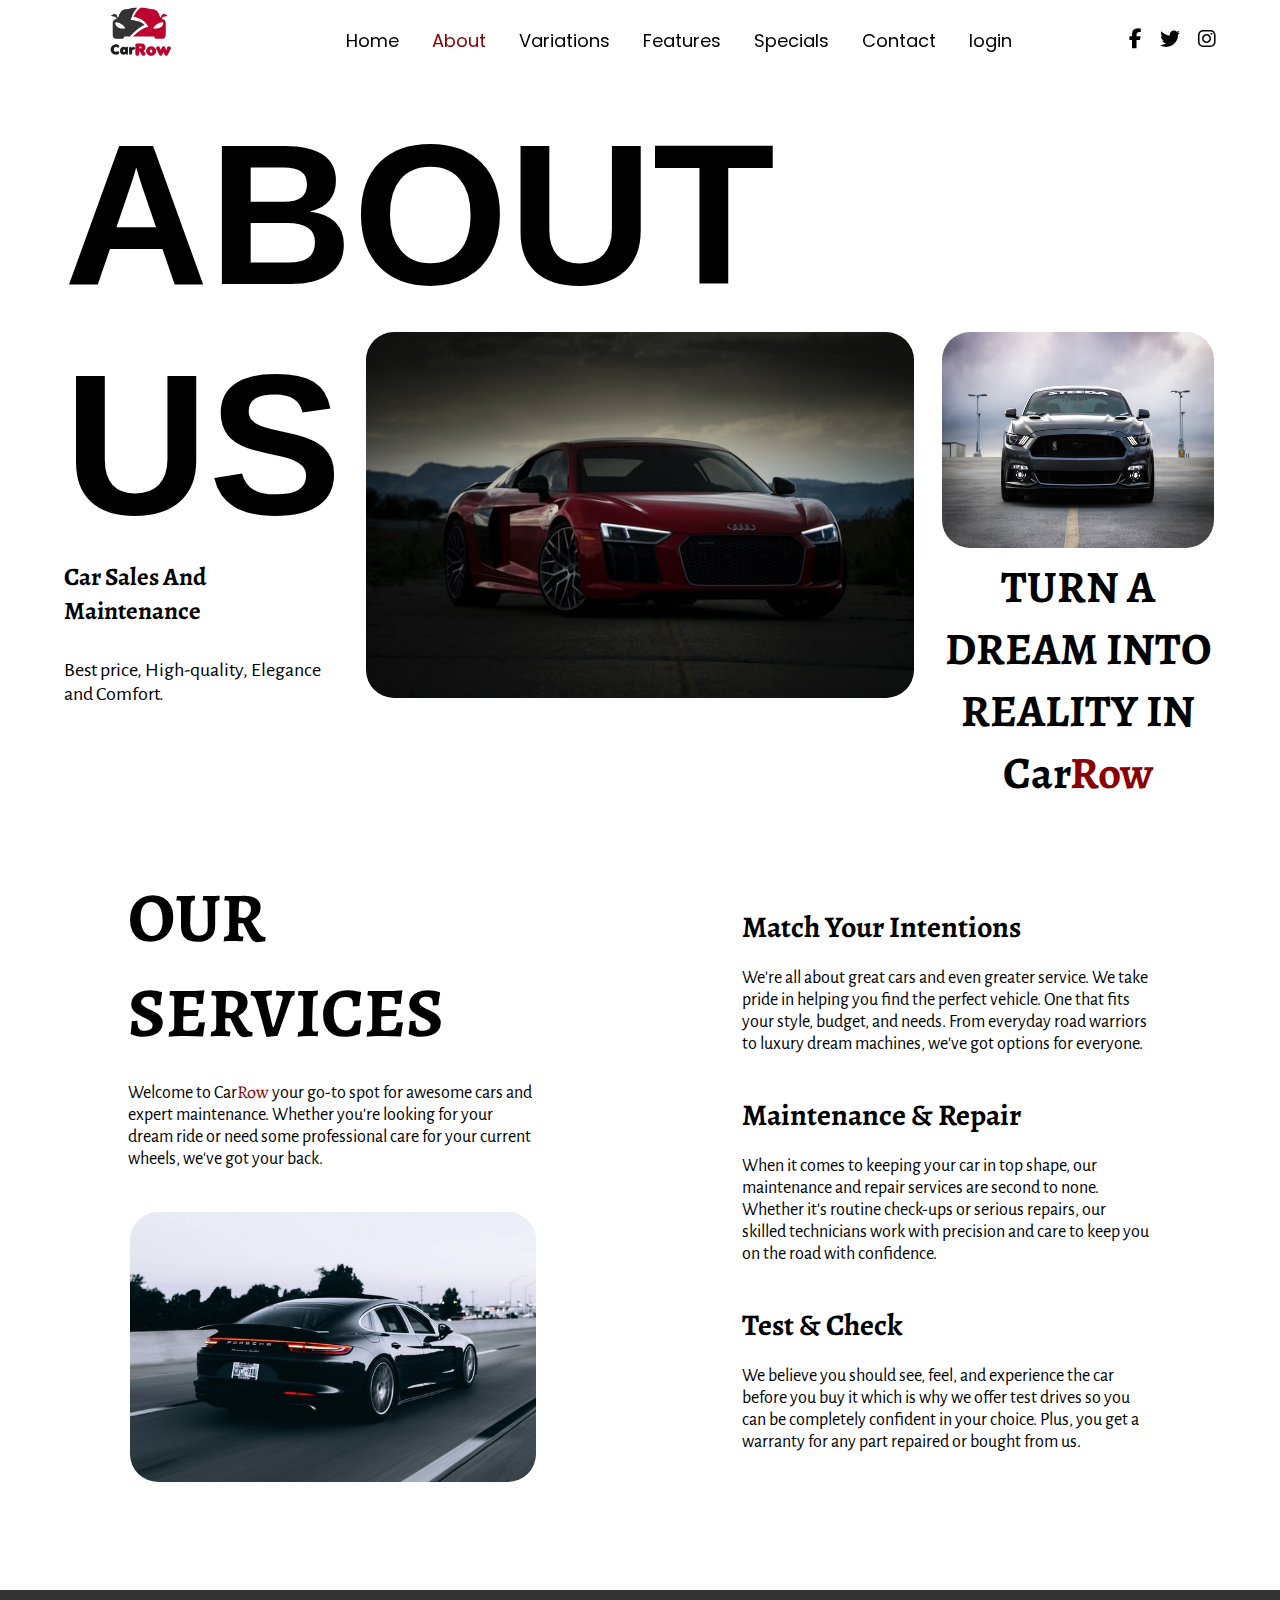
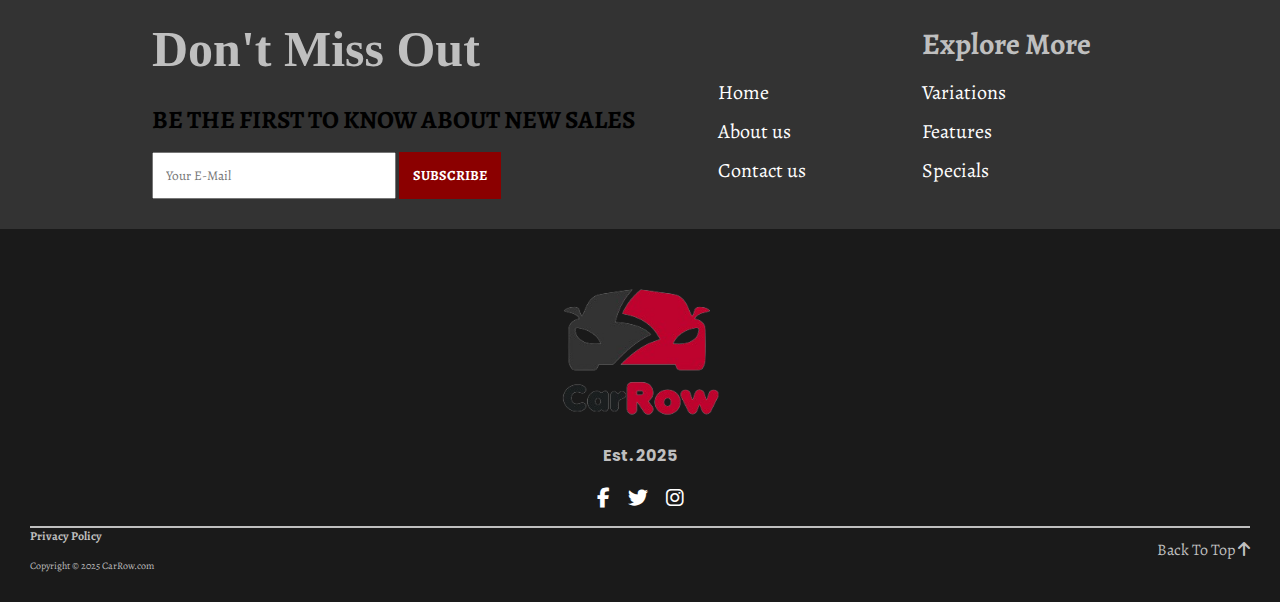
<file: pages/about.html>
<!DOCTYPE html>
<html lang="en">
  <head>
    <meta charset="UTF-8" />
    <meta name="viewport" content="width=device-width, initial-scale=1.0" />
    <title>ABOUT US</title>
    <link
      rel="stylesheet"
      href="https://cdnjs.cloudflare.com/ajax/libs/font-awesome/6.5.0/css/all.min.css"
    />
    <link
      href="https://fonts.googleapis.com/css2?family=Alegreya+Sans:ital,wght@0,100;0,300;0,400;0,500;0,700;0,800;0,900;1,100;1,300;1,400;1,500;1,700;1,800;1,900&family=Alegreya:ital,wght@0,400..900;1,400..900&display=swap"
      rel="stylesheet"
    />
    <link
      href="https://fonts.googleapis.com/css2?family=Alegreya:ital,wght@0,400..900;1,400..900&display=swap"
      rel="stylesheet"
    />
    <link rel="stylesheet" href="../css/navbar-footer.css" />
    <link rel="stylesheet" href="../css/about-style.css" />
    <link rel="icon" href="../images/Logo.ico" type="image/x-icon" />
  </head>
  <body>
    <header class="head" id="#top">
      <nav>
        <a href="../index.html"
          ><img src="../images/Logo.png" alt="CarRow logo" class="logo"
        /></a>
        <div class="menu">
          <a href="../index.html" id="home">Home</a>
          <a href="about.html" id="about">About</a>
          <a href="variations.html" id="variations">Variations</a>
          <a href="features.html" id="features">Features</a>
          <a href="specials.html" id="specials">Specials</a>
          <a href="contact.html" id="contact">Contact</a>
          <a href="login.html" id="login">login</a>
        </div>

        <div class="social">
          <a href="#"><i class="fa-brands fa-facebook-f"></i></a>
          <a href="#"><i class="fa-brands fa-twitter"></i></a>
          <a href="#"><i class="fa-brands fa-instagram"></i></a>
        </div>
      </nav>
    </header>

    <div class="about">
      <div class="container">
        <h1>ABOUT</h1>
        <div class="all">
          <div class="us">
            <h1>US</h1>
            <h4>Car Sales And Maintenance</h4>
            <p>Best price, High-quality, Elegance and Comfort.</p>
          </div>
          <div class="img1">
            <img src="../images/car2.jpg" alt="audi car" />
          </div>
          <div class="img2">
            <img src="../images/car6.jpg" alt="dodge car" />
            <h4>TURN A DREAM INTO REALITY IN Car<span>Row</span></h4>
          </div>
        </div>
      </div>

      <div class="container2">
        <div class="service">
          <h2>OUR SERVICES</h2>
          <p>
            Welcome to Car<span>Row</span> your go-to spot for awesome cars and
            expert maintenance. Whether you're looking for your dream ride or
            need some professional care for your current wheels, we've got your
            back.
          </p>
          <img src="../images/car1.jpg" alt="porsche car" />
        </div>
        <div class="text">
          <h3>Match Your Intentions</h3>
          <p>
            We're all about great cars and even greater service. We take pride
            in helping you find the perfect vehicle. One that fits your style,
            budget, and needs. From everyday road warriors to luxury dream
            machines, we've got options for everyone.
          </p>
          <h3>Maintenance & Repair</h3>
          <p>
            When it comes to keeping your car in top shape, our maintenance and
            repair services are second to none. Whether it's routine check-ups
            or serious repairs, our skilled technicians work with precision and
            care to keep you on the road with confidence.
          </p>
          <h3>Test & Check</h3>
          <p id="last">
            We believe you should see, feel, and experience the car before you
            buy it which is why we offer test drives so you can be completely
            confident in your choice. Plus, you get a warranty for any part
            repaired or bought from us.
          </p>
        </div>
      </div>
    </div>

    <footer>
      <div class="foot1">
        <div class="footcontainer">
          <div class="subscribe">
            <form>
              <h1>Don't Miss Out</h1>
              <h3>Be the first to know about new sales</h3>
              <input
                type="email"
                placeholder="Your E-Mail"
                name="subscribe_email"
                required
              />
              <button type="submit">subscribe</button>
            </form>
          </div>
          <div class="bars">
            <div class="main">
              <ul>
                <li><a href="../index.html">Home</a></li>
                <li><a href="about.html">About us</a></li>
                <li><a href="contact.html">Contact us</a></li>
              </ul>
            </div>
            <div class="explore">
              <ul>
                <h4>Explore More</h4>
                <li><a href="variations.html">Variations</a></li>
                <li><a href="features.html">Features</a></li>
                <li><a href="specials.html">Specials</a></li>
              </ul>
            </div>
          </div>
        </div>
      </div>

      <div class="foot2">
        <img src="../images/Logo2.png" alt="CarRow Logo" />
        <p>Est. 2025</p>

        <div class="social">
          <a href="#"><i class="fa-brands fa-facebook-f"></i></a>
          <a href="#"><i class="fa-brands fa-twitter"></i></a>
          <a href="#"><i class="fa-brands fa-instagram"></i></a>
        </div>

        <div class="last">
          <div class="policy">
            <a href="#"><p id="Privacy">Privacy Policy</p></a>
            <p id="Copyright">Copyright © 2025 CarRow.com</p>
          </div>
          <div class="top">
            <a href="#top">Back To Top <i class="fa-solid fa-arrow-up"></i></a>
          </div>
        </div>
      </div>
    </footer>

    <script src="../js/navbar-script.js"></script>
  </body>
</html>
</file>
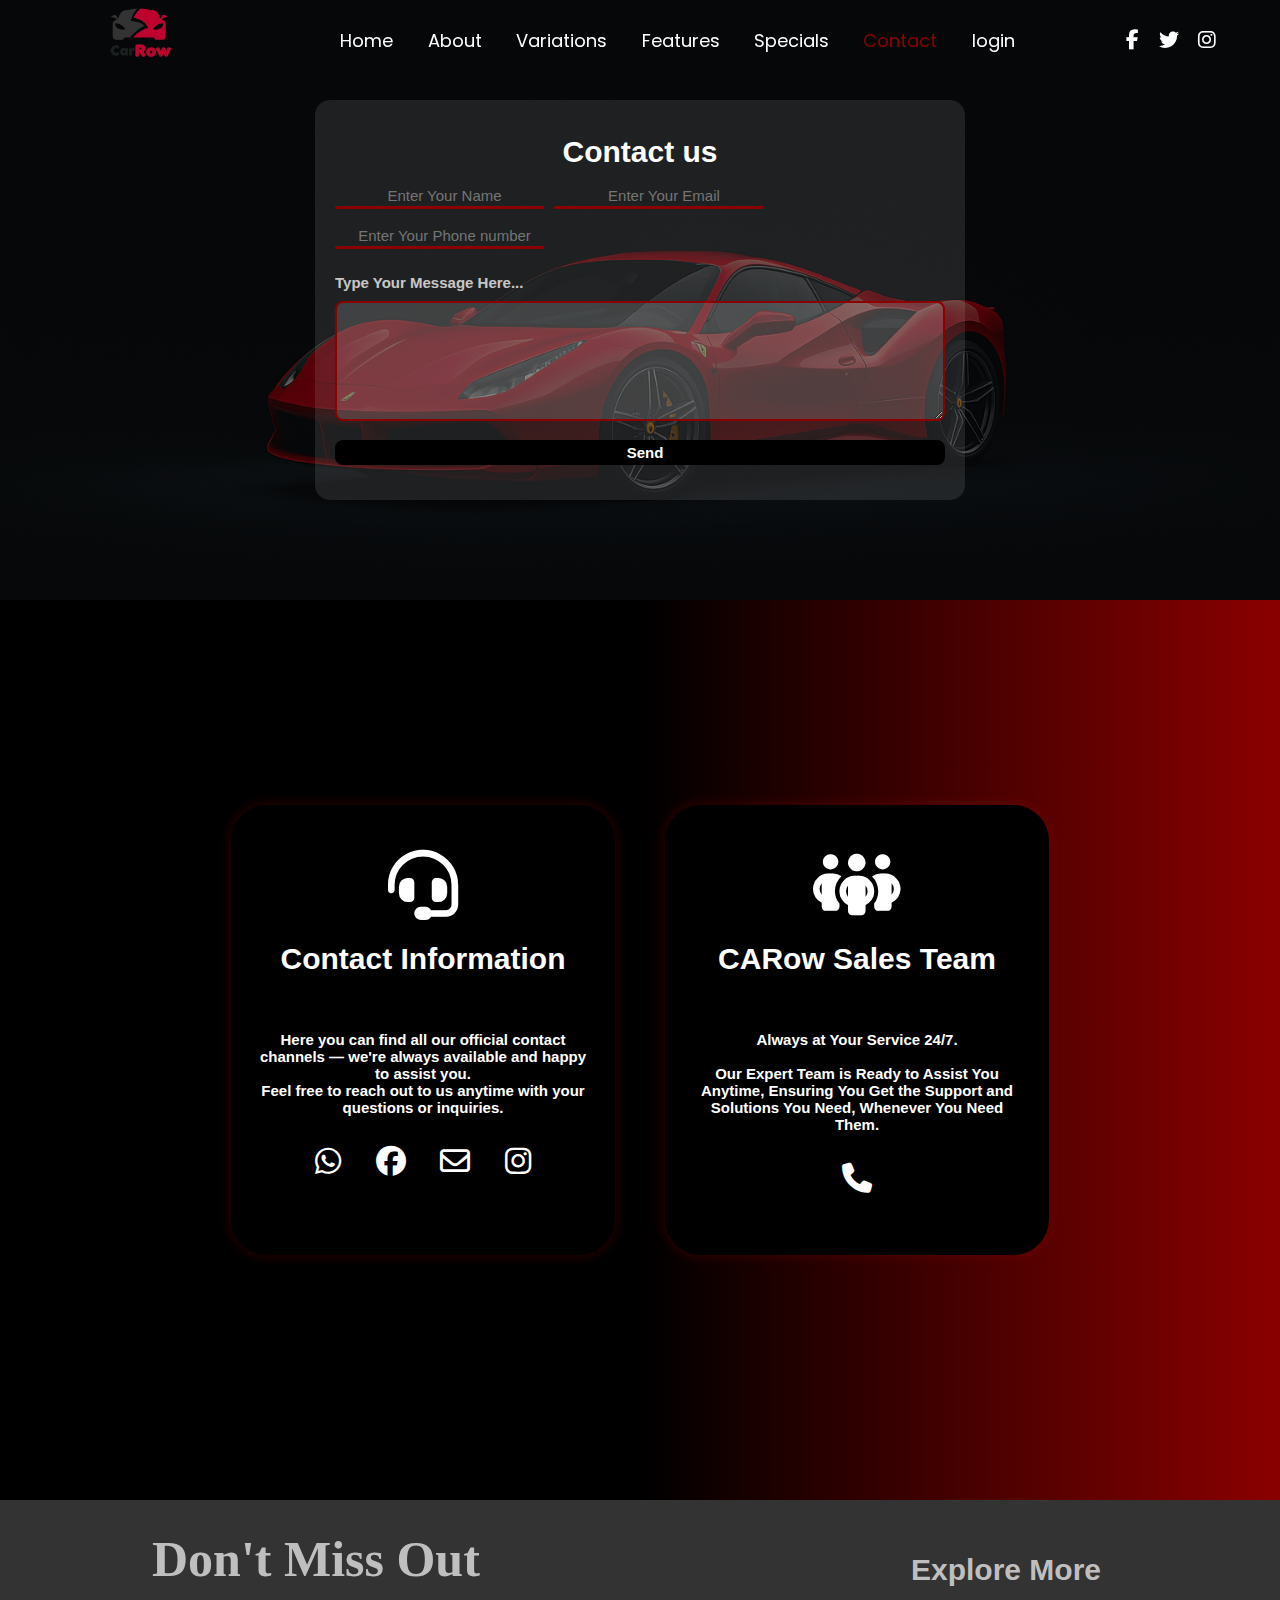
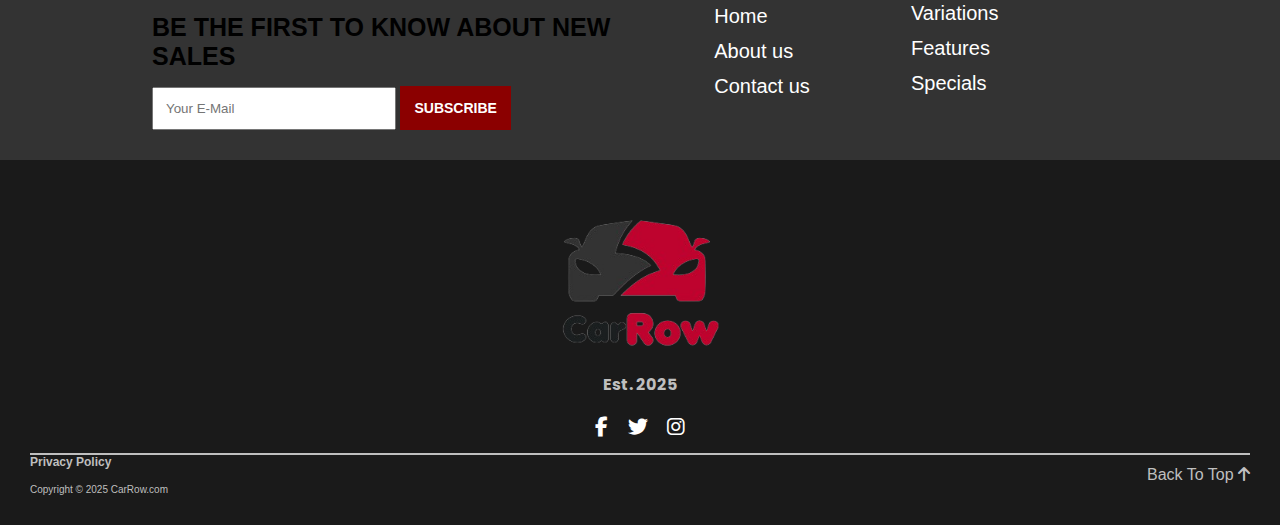
<file: pages/contact.html>
<!DOCTYPE html>
<html lang="en">
  <head>
    <meta charset="UTF-8" />
    <meta name="viewport" content="width=device-width, initial-scale=1.0" />
    <title>CONTACT US</title>
    <link
      rel="stylesheet"
      href="https://cdnjs.cloudflare.com/ajax/libs/font-awesome/6.5.0/css/all.min.css"
    />
    <link rel="stylesheet" href="../css/contact-style.css" />
    <link rel="stylesheet" href="../css/navbar-footer.css" />
    <link rel="icon" href="../images/Logo.ico" type="image/x-icon" />
  </head>
  <body>
    <header class="head">
      <nav>
        <a href="../index.html"
          ><img src="../images/Logo.png" alt="CarRow logo" class="logo"
        /></a>
        <div class="menu">
          <a href="../index.html" id="home">Home</a>
          <a href="about.html" id="about">About</a>
          <a href="variations.html" id="variations">Variations</a>
          <a href="features.html" id="features">Features</a>
          <a href="specials.html" id="specials">Specials</a>
          <a href="contact.html" id="contact">Contact</a>
          <a href="login.html" id="login">login</a>
        </div>

        <div class="social">
          <a href="#"><i class="fa-brands fa-facebook-f"></i></a>
          <a href="#"><i class="fa-brands fa-twitter"></i></a>
          <a href="#"><i class="fa-brands fa-instagram"></i></a>
        </div>
      </nav>
    </header>

    <div class="Container">
      <form class="FormWrapper">
        <h1 class="Contact">Contact us</h1>
        <input
          type="text"
          class="firstname"
          placeholder="Enter Your Name"
          required
        />
        <input
          type="text"
          class="email"
          placeholder="Enter Your Email"
          required
        />
        <input
          type="text"
          class="phone"
          placeholder="Enter Your Phone number"
          required
        />
        <h4 class="Message">Type Your Message Here...</h4>
        <textarea required></textarea>
        <input type="submit" value="Send" id="button" />
      </form>
    </div>
    <div class="CardContainer">
        <div class="card1">
            <div class="icon">
                <i class="fa-solid fa-headset"></i>
            </div>
            <div class="content">
                <h4>Contact Information</h4>
                <p class="whatsapp">
                    Here you can find all our official contact channels — we're always available and happy to assist you.<br>Feel free to reach out to us anytime with your questions or inquiries.
                </p>
                <div class="socialicons">
                    <a href="#" class="whatsapp"><i class="fa-brands fa-whatsapp"></i></a>
                    <a href="#" class="facebook"><i class="fa-brands fa-facebook"></i></a>
                    <a href="#" class="email"><i class="fa-regular fa-envelope"></i></a>
                    <a href="#" class="instagram"><i class="fa-brands fa-instagram"></i></i></a>

                </div>
            </div>
        </div>

        <div class="card1">
            <div class="icon">
                <i class="fa-solid fa-people-group"></i>
            </div>
            <div class="content">
                <h4>CARow Sales Team</h4>
                <p class="whatsapp">
                    Always at Your Service 24/7. <br><br>Our Expert Team is Ready to Assist You Anytime, Ensuring You Get the Support and Solutions You Need, Whenever You Need Them.                </p>
                <div class="socialicons">
                    <a href="#" class="hotline"><i class="fa-solid fa-phone"></i></a>
                    
                </div>
            </div>
        </div>
    </div>


    <footer>
      <div class="foot1">
        <div class="footcontainer">
        <div class="subscribe">
          <form>
            <h1>Don't Miss Out</h1>
            <h3>Be the first to know about new sales</h3>
            <input
              type="email"
              placeholder="Your E-Mail"
              name="subscribe_email"
              required
            />
            <button type="submit">subscribe</button>
          </form>
        </div>
        <div class="bars">
          <div class="main">
            <ul>
              <li><a href="../index.html">Home</a></li>
              <li><a href="about.html">About us</a></li>
              <li><a href="contact.html">Contact us</a></li>
            </ul>
          </div>
          <div class="explore">
            <ul>
              <h4>Explore More</h4>
              <li><a href="variations.html">Variations</a></li>
              <li><a href="features.html">Features</a></li>
              <li><a href="specials.html">Specials</a></li>
            </ul>
          </div>
        </div>
      </div>
      </div>

      <div class="foot2">
        <img src="../images/Logo2.png" alt="CarRow Logo" />
        <p>Est. 2025</p>

        <div class="social">
          <a href="#"><i class="fa-brands fa-facebook-f"></i></a>
          <a href="#"><i class="fa-brands fa-twitter"></i></a>
          <a href="#"><i class="fa-brands fa-instagram"></i></a>
        </div>

        <div class="last">
          <div class="policy">
            <a href="#"><p id="Privacy">Privacy Policy</p></a>
            <p id="Copyright">Copyright © 2025 CarRow.com</p>
          </div>
          <div class="top">
            <a href="#top">Back To Top <i class="fa-solid fa-arrow-up"></i></a>
          </div>
        </div>
      </div>
    </footer>

    <script src="../js/navbar-script.js"></script>
  </body>
</html>
</file>
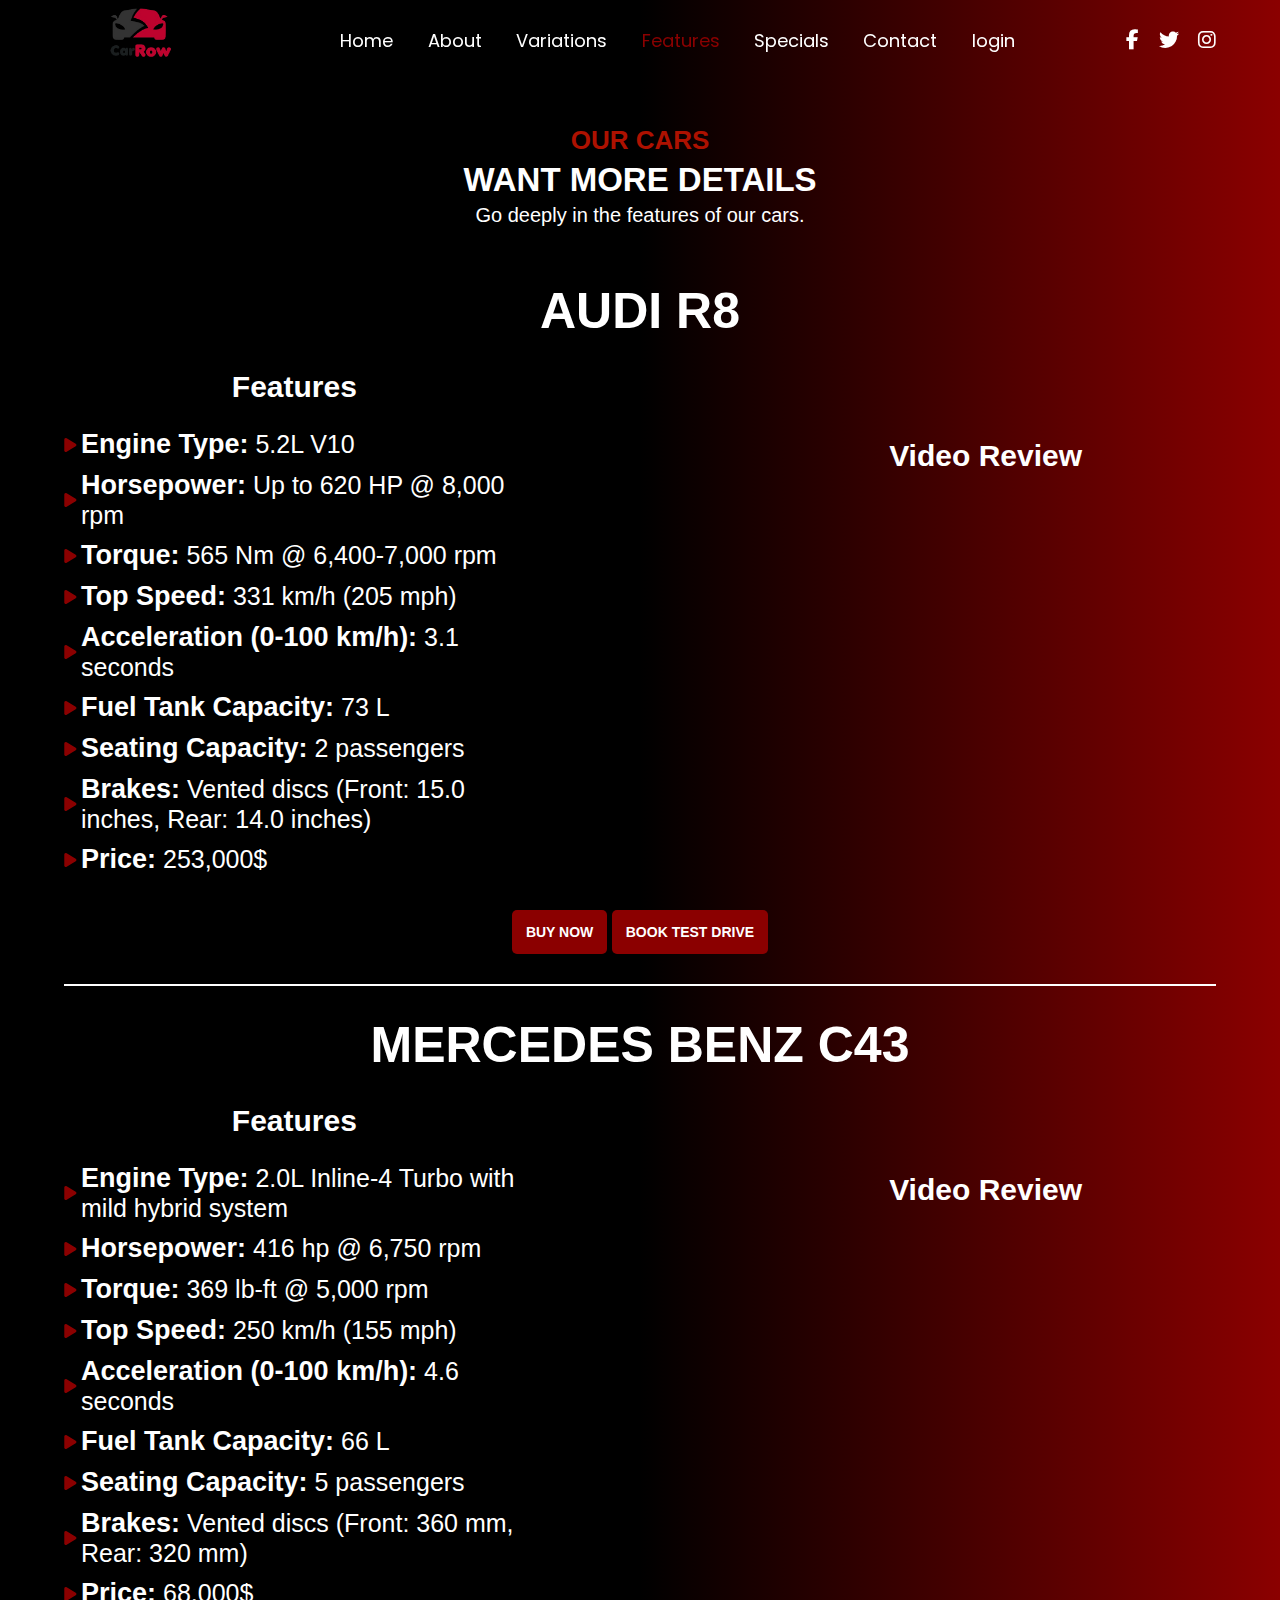
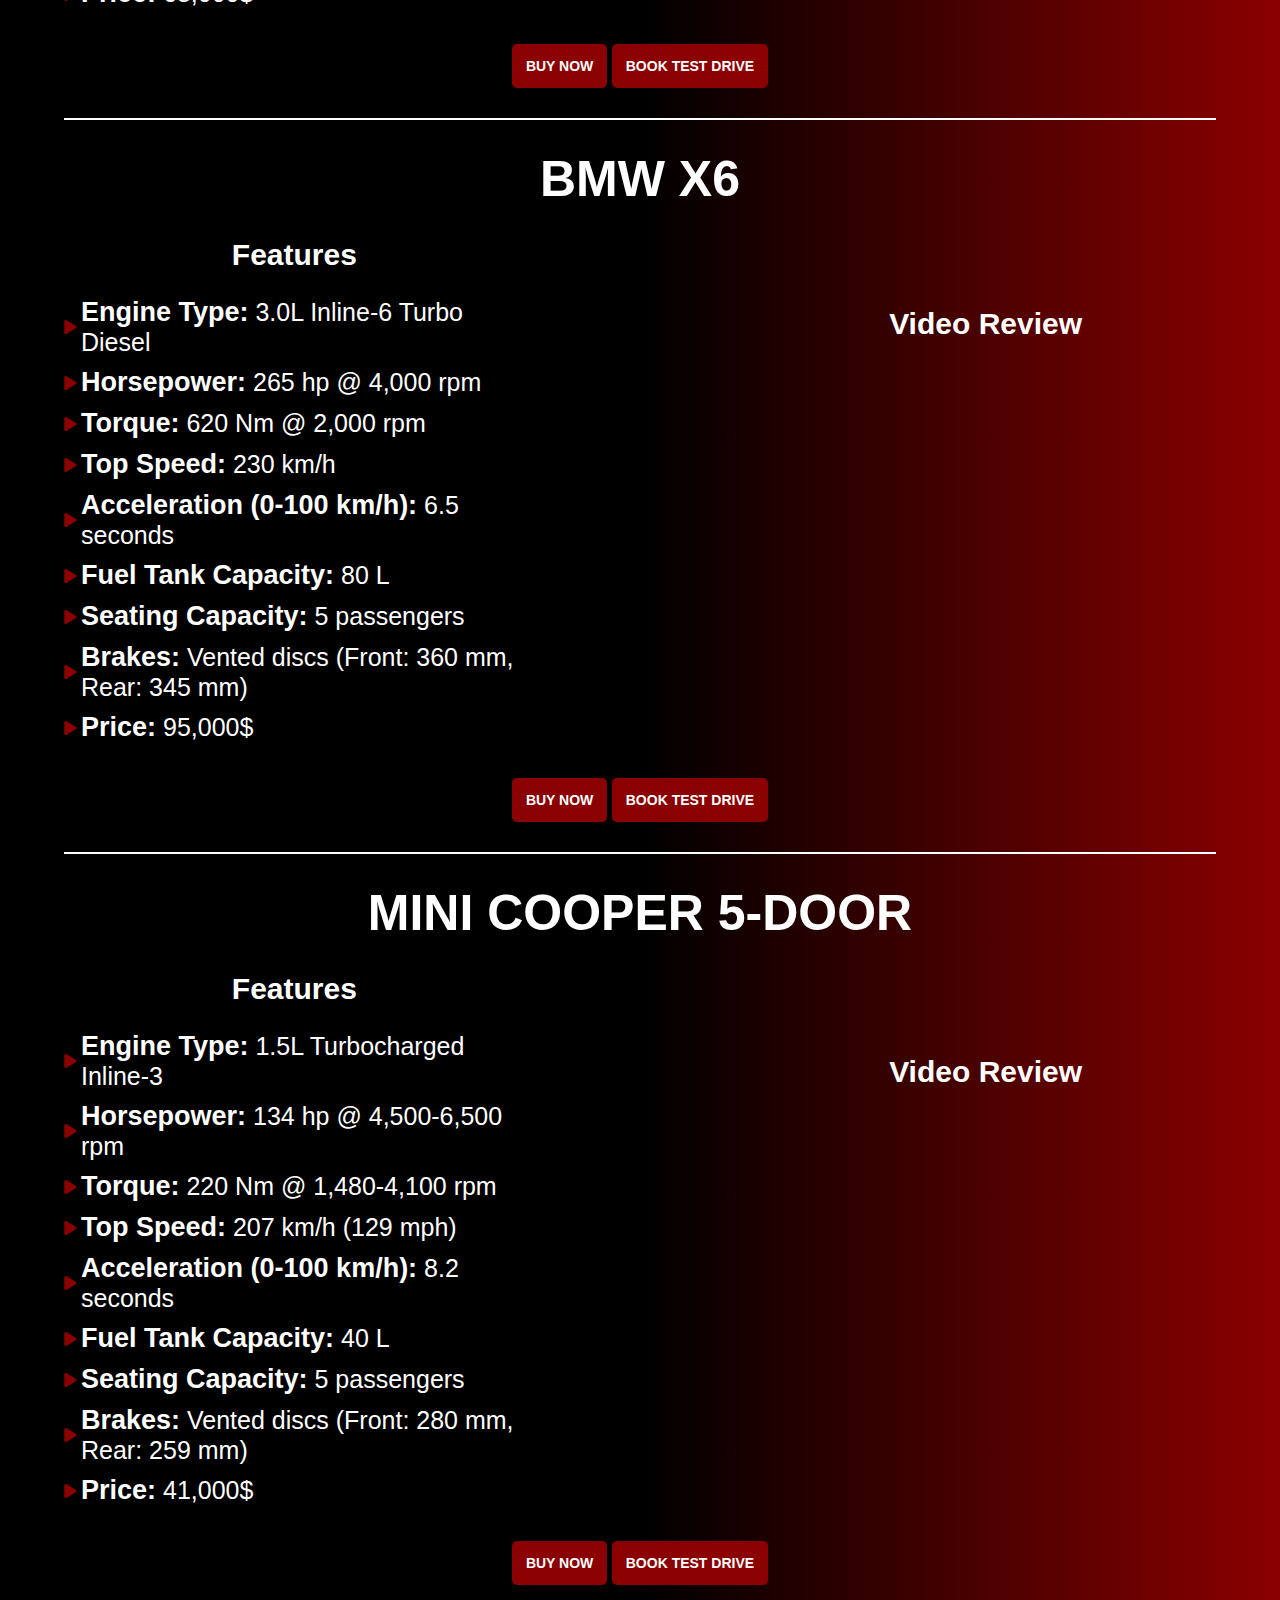
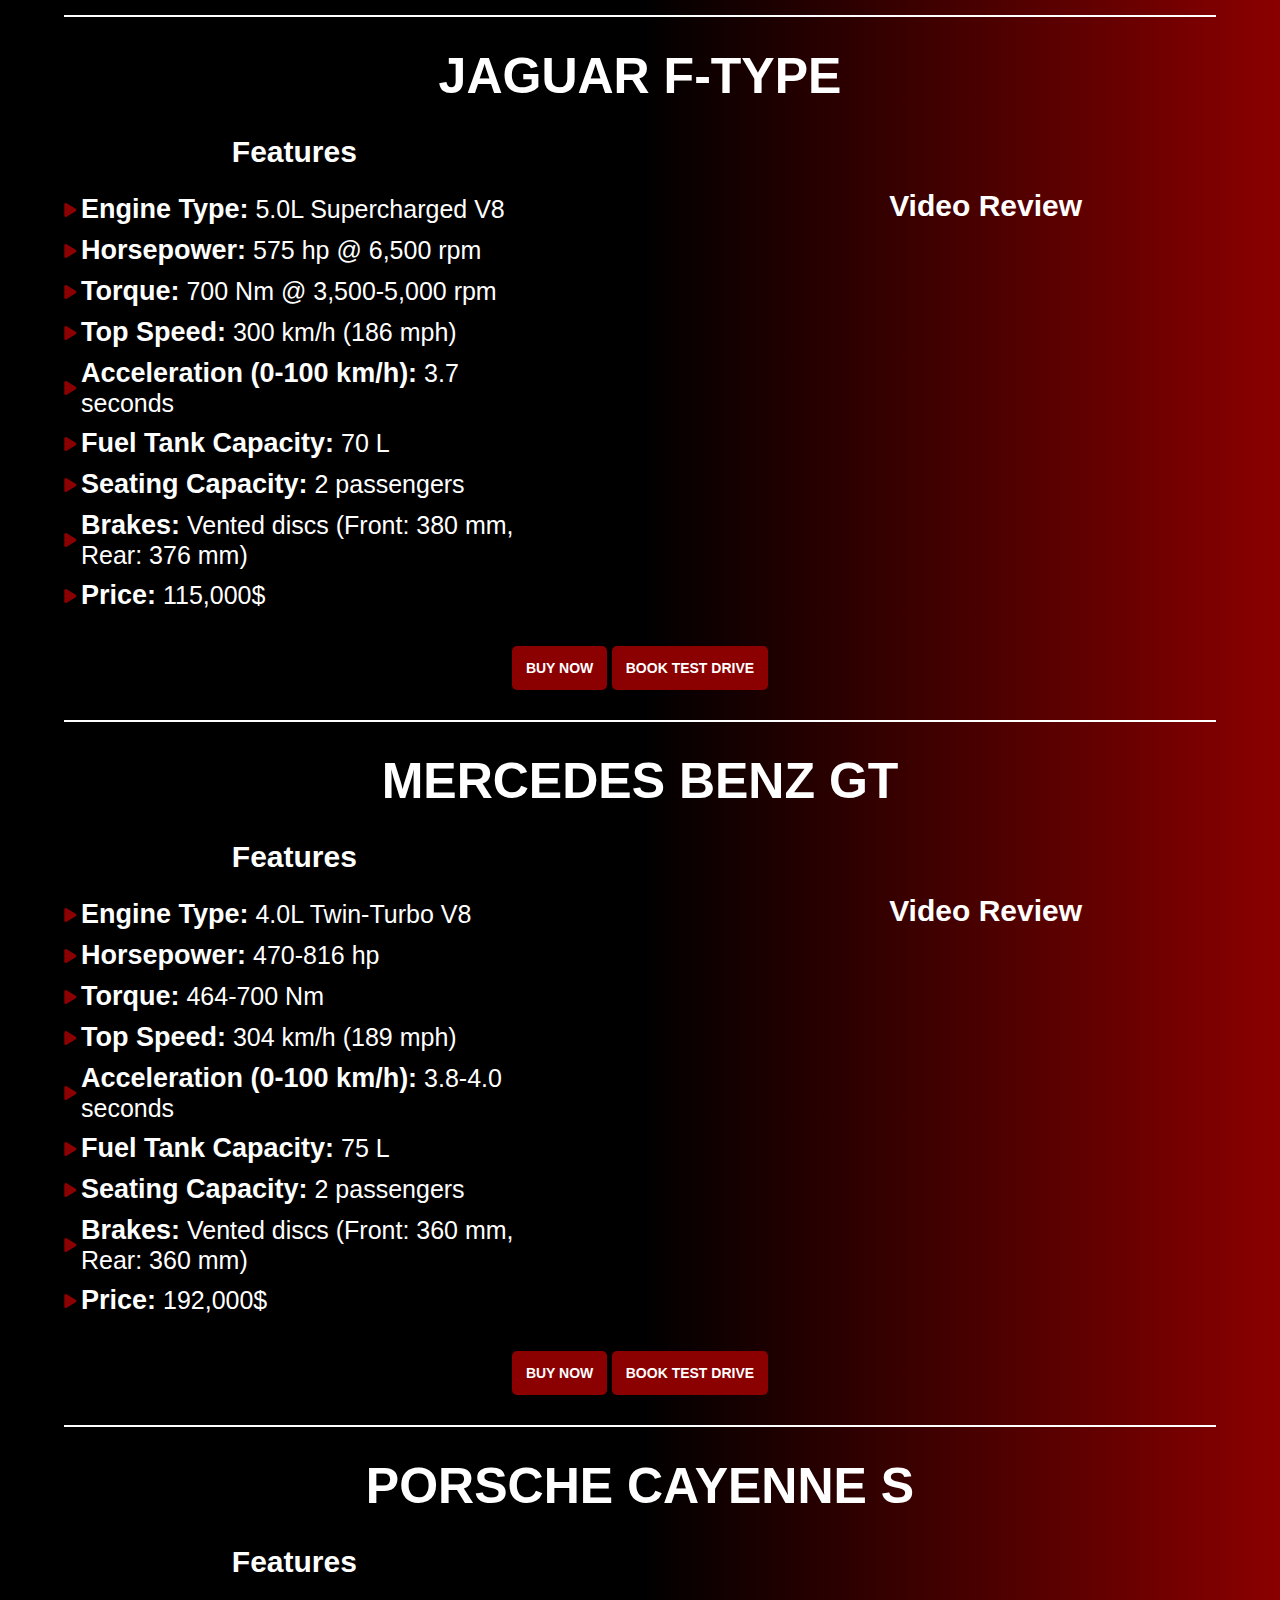
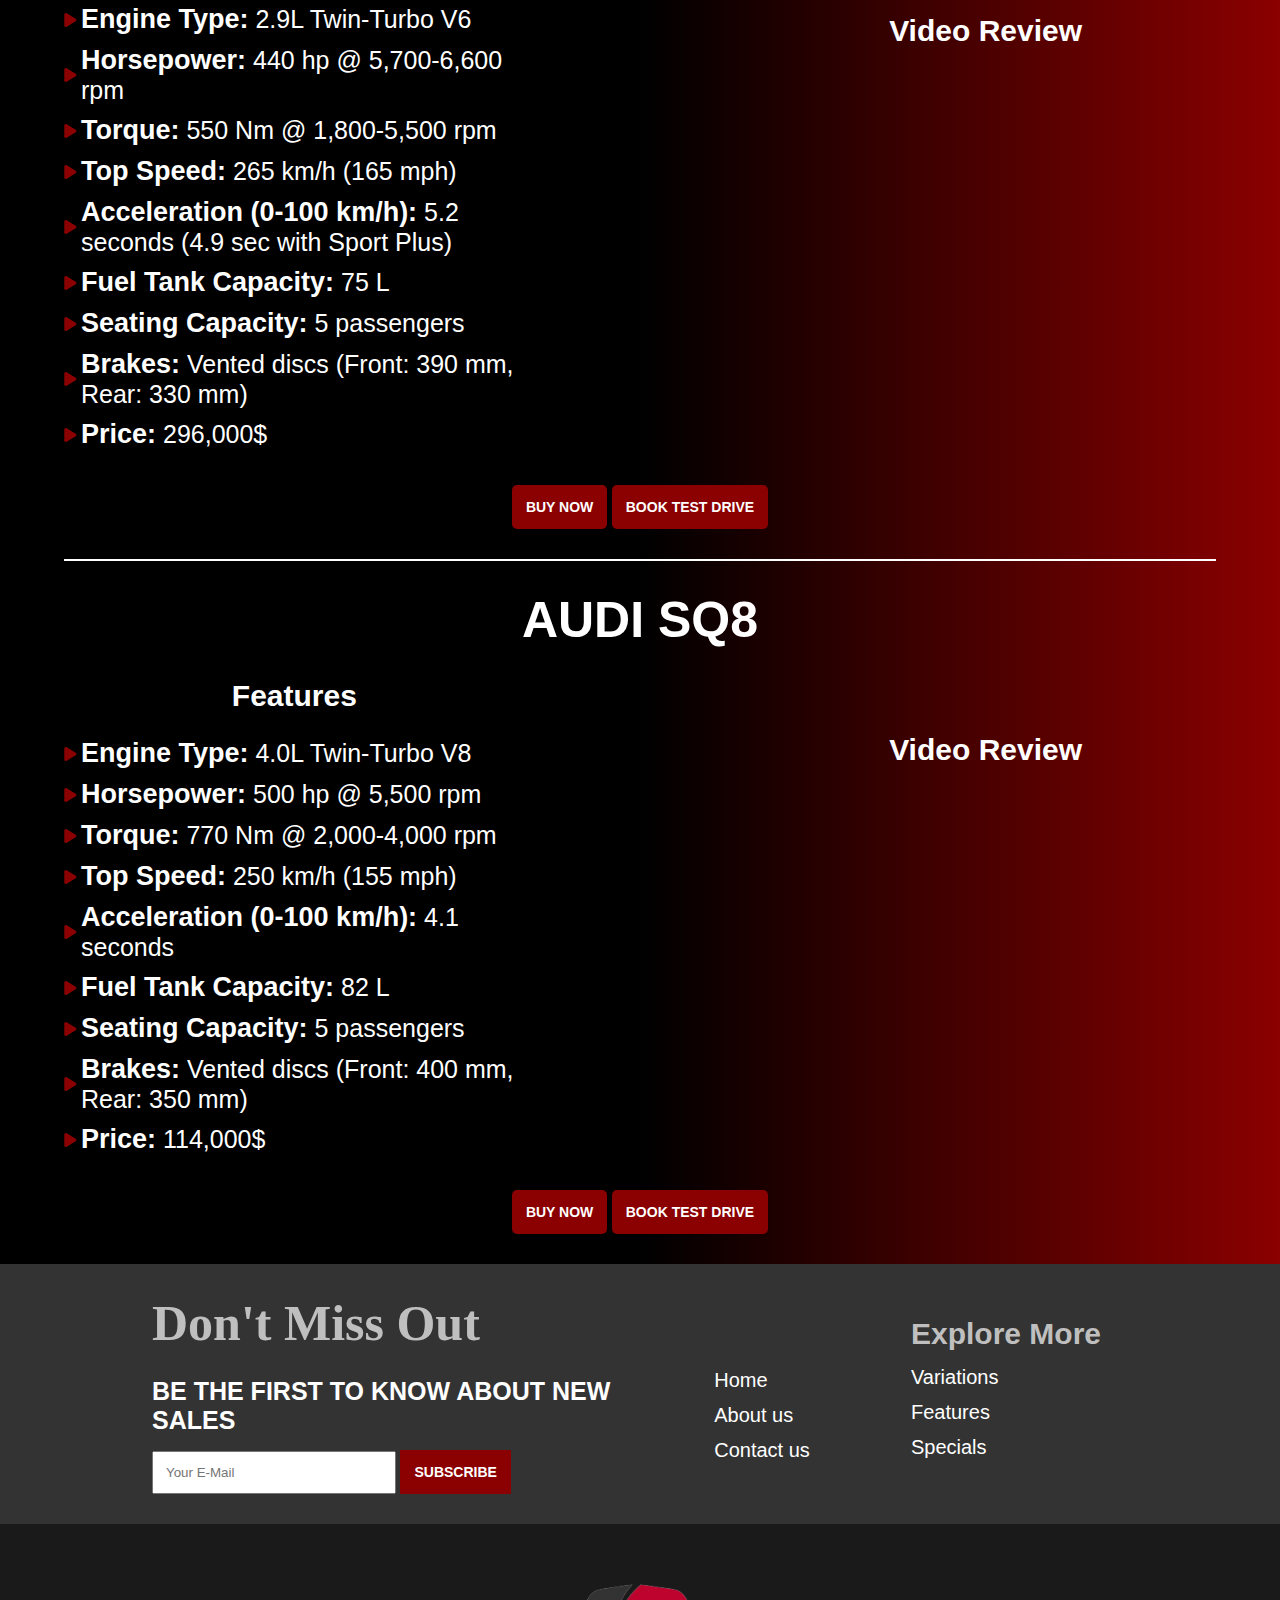
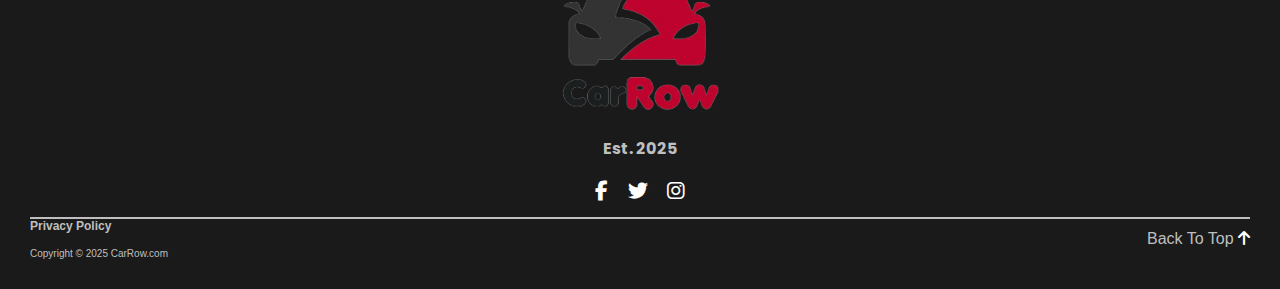
<file: pages/features.html>
<!DOCTYPE html>
<html lang="en">
  <head>
    <meta charset="UTF-8" />
    <meta name="viewport" content="width=device-width, initial-scale=1.0" />
    <title>CarRow | Features</title>
    <link
      rel="stylesheet"
      href="https://cdnjs.cloudflare.com/ajax/libs/font-awesome/6.5.0/css/all.min.css"
    />
    <link rel="stylesheet" href="../css/navbar-footer.css" />
    <link rel="stylesheet" href="../css/features-style.css" />
    <link rel="icon" href="../images/Logo.ico" type="image/x-icon" />
  </head>

  <body>
    <header class="head">
      <nav>
        <a href="../index.html"
          ><img src="../images/Logo.png" alt="CarRow logo" class="logo"
        /></a>
        <div class="menu">
          <a href="../index.html" id="home">Home</a>
          <a href="about.html" id="about">About</a>
          <a href="variations.html" id="variations">Variations</a>
          <a href="features.html" id="features">Features</a>
          <a href="specials.html" id="specials">Specials</a>
          <a href="contact.html" id="contact">Contact</a>
          <a href="login.html" id="login">login</a>
        </div>

        <div class="social">
          <a href="#"><i class="fa-brands fa-facebook-f"></i></a>
          <a href="#"><i class="fa-brands fa-twitter"></i></a>
          <a href="#"><i class="fa-brands fa-instagram"></i></a>
        </div>
      </nav>
    </header>

    <div class="container">
      <div class="header">
        <h3>OUR CARS</h3>
        <h4 id="audiR8">WANT MORE DETAILS</h4>
        <p>Go deeply in the features of our cars.</p>
      </div>

      <div class="car">
        <h1>AUDI R8</h1>
        <div class="all">
          <div class="features">
            <h2>Features</h2>
            <div class="text">
              <i class="fa-solid fa-play"></i>
              <p><span>Engine Type:</span> 5.2L V10</p>
            </div>
            <div class="text">
              <i class="fa-solid fa-play"></i>
              <p><span>Horsepower:</span> Up to 620 HP @ 8,000 rpm</p>
            </div>
            <div class="text">
              <i class="fa-solid fa-play"></i>
              <p><span>Torque:</span> 565 Nm @ 6,400-7,000 rpm</p>
            </div>
            <div class="text">
              <i class="fa-solid fa-play"></i>
              <p><span>Top Speed:</span> 331 km/h (205 mph)</p>
            </div>
            <div class="text">
              <i class="fa-solid fa-play"></i>
              <p><span>Acceleration (0-100 km/h):</span> 3.1 seconds</p>
            </div>
            <div class="text">
              <i class="fa-solid fa-play"></i>
              <p><span>Fuel Tank Capacity:</span> 73 L</p>
            </div>
            <div class="text">
              <i class="fa-solid fa-play"></i>
              <p><span>Seating Capacity:</span> 2 passengers</p>
            </div>
            <div class="text">
              <i class="fa-solid fa-play"></i>
              <p>
                <span>Brakes:</span> Vented discs (Front: 15.0 inches, Rear: 14.0 inches)
              </p>
            </div>
            <div class="text">
              <i class="fa-solid fa-play"></i>
              <p><span>Price:</span> 253,000$</p>
            </div>
          </div>
          <div class="video">
            <h2>Video Review</h2>
            <iframe
              width="560"
              height="315"
              src="https://www.youtube.com/embed/pbzj6mvaHb8?si=c-JalF-w4dhrN-sZ"
              title="YouTube video player"
              frameborder="0"
              allow="accelerometer; autoplay; clipboard-write; encrypted-media; gyroscope; picture-in-picture; web-share"
              referrerpolicy="strict-origin-when-cross-origin"
              allowfullscreen
            ></iframe>
          </div>
        </div>
        <div class="buy">
          <button><span>Buy Now</span></button>
          <button id="benzC43"><span>Book Test Drive</span></button>
        </div>
      </div>

      <div class="car">
        <h1>MERCEDES BENZ C43</h1>
        <div class="all">
          <div class="features">
            <h2>Features</h2>
            <div class="text">
              <i class="fa-solid fa-play"></i>
              <p><span>Engine Type:</span> 2.0L Inline-4 Turbo with mild hybrid system</p>
            </div>
            <div class="text">
              <i class="fa-solid fa-play"></i>
              <p><span>Horsepower:</span> 416 hp @ 6,750 rpm</p>
            </div>
            <div class="text">
              <i class="fa-solid fa-play"></i>
              <p><span>Torque:</span> 369 lb-ft @ 5,000 rpm</p>
            </div>
            <div class="text">
              <i class="fa-solid fa-play"></i>
              <p><span>Top Speed:</span> 250 km/h (155 mph)</p>
            </div>
            <div class="text">
              <i class="fa-solid fa-play"></i>
              <p><span>Acceleration (0-100 km/h):</span> 4.6 seconds</p>
            </div>
            <div class="text">
              <i class="fa-solid fa-play"></i>
              <p><span>Fuel Tank Capacity:</span> 66 L</p>
            </div>
            <div class="text">
              <i class="fa-solid fa-play"></i>
              <p><span>Seating Capacity:</span> 5 passengers</p>
            </div>
            <div class="text">
              <i class="fa-solid fa-play"></i>
              <p><span>Brakes:</span> Vented discs (Front: 360 mm, Rear: 320 mm)</p>
            </div>
            <div class="text">
              <i class="fa-solid fa-play"></i>
              <p><span>Price:</span> 68,000$</p>
            </div>
          </div>
          <div class="video">
            <h2>Video Review</h2>
            <iframe
              width="560"
              height="315"
              src="https://www.youtube.com/embed/JGoAVnbuFks?si=1ks_IPSMrjKP226U"
              title="YouTube video player"
              frameborder="0"
              allow="accelerometer; autoplay; clipboard-write; encrypted-media; gyroscope; picture-in-picture; web-share"
              referrerpolicy="strict-origin-when-cross-origin"
              allowfullscreen
            ></iframe>
          </div>
        </div>
        <div class="buy">
          <button><span>Buy Now</span></button>
          <button id="bmwX6"><span>Book Test Drive</span></button>
        </div>
      </div>

      <div class="car">
        <h1>BMW X6</h1>
        <div class="all">
          <div class="features">
            <h2>Features</h2>
            <div class="text">
              <i class="fa-solid fa-play"></i>
              <p><span>Engine Type:</span> 3.0L Inline-6 Turbo Diesel</p>
            </div>
            <div class="text">
              <i class="fa-solid fa-play"></i>
              <p><span>Horsepower:</span> 265 hp @ 4,000 rpm</p>
            </div>
            <div class="text">
              <i class="fa-solid fa-play"></i>
              <p><span>Torque:</span> 620 Nm @ 2,000 rpm</p>
            </div>
            <div class="text">
              <i class="fa-solid fa-play"></i>
              <p><span>Top Speed:</span> 230 km/h</p>
            </div>
            <div class="text">
              <i class="fa-solid fa-play"></i>
              <p><span>Acceleration (0-100 km/h):</span> 6.5 seconds</p>
            </div>
            <div class="text">
              <i class="fa-solid fa-play"></i>
              <p><span>Fuel Tank Capacity:</span> 80 L</p>
            </div>
            <div class="text">
              <i class="fa-solid fa-play"></i>
              <p><span>Seating Capacity:</span> 5 passengers</p>
            </div>
            <div class="text">
              <i class="fa-solid fa-play"></i>
              <p><span>Brakes:</span> Vented discs (Front: 360 mm, Rear: 345 mm)</p>
            </div>
            <div class="text">
              <i class="fa-solid fa-play"></i>
              <p><span>Price:</span> 95,000$</p>
            </div>
          </div>
          <div class="video">
            <h2>Video Review</h2>
            <iframe
              width="560"
              height="315"
              src="https://www.youtube.com/embed/NJDoQajX-DQ?si=oHngcxSNSybN9JPP"
              title="YouTube video player"
              frameborder="0"
              allow="accelerometer; autoplay; clipboard-write; encrypted-media; gyroscope; picture-in-picture; web-share"
              referrerpolicy="strict-origin-when-cross-origin"
              allowfullscreen
            ></iframe>
          </div>
        </div>
        <div class="buy">
          <button><span>Buy Now</span></button>
          <button id="mini"><span>Book Test Drive</span></button>
        </div>
      </div>

      <div class="car">
        <h1>MINI COOPER 5-DOOR</h1>
        <div class="all">
          <div class="features">
            <h2>Features</h2>
            <div class="text">
              <i class="fa-solid fa-play"></i>
              <p><span>Engine Type:</span> 1.5L Turbocharged Inline-3</p>
            </div>
            <div class="text">
              <i class="fa-solid fa-play"></i>
              <p><span>Horsepower:</span> 134 hp @ 4,500-6,500 rpm</p>
            </div>
            <div class="text">
              <i class="fa-solid fa-play"></i>
              <p><span>Torque:</span> 220 Nm @ 1,480-4,100 rpm</p>
            </div>
            <div class="text">
              <i class="fa-solid fa-play"></i>
              <p><span>Top Speed:</span> 207 km/h (129 mph)</p>
            </div>
            <div class="text">
              <i class="fa-solid fa-play"></i>
              <p><span>Acceleration (0-100 km/h):</span> 8.2 seconds</p>
            </div>
            <div class="text">
              <i class="fa-solid fa-play"></i>
              <p><span>Fuel Tank Capacity:</span> 40 L</p>
            </div>
            <div class="text">
              <i class="fa-solid fa-play"></i>
              <p><span>Seating Capacity:</span> 5 passengers</p>
            </div>
            <div class="text">
              <i class="fa-solid fa-play"></i>
              <p><span>Brakes:</span> Vented discs (Front: 280 mm, Rear: 259 mm)</p>
            </div>
            <div class="text">
              <i class="fa-solid fa-play"></i>
              <p><span>Price:</span> 41,000$</p>
            </div>
          </div>
          <div class="video">
            <h2>Video Review</h2>
            <iframe
              width="560"
              height="315"
              src="https://www.youtube.com/embed/M2mRQ808gIE?si=zbkG_H0hhzf7hE6r"
              title="YouTube video player"
              frameborder="0"
              allow="accelerometer; autoplay; clipboard-write; encrypted-media; gyroscope; picture-in-picture; web-share"
              referrerpolicy="strict-origin-when-cross-origin"
              allowfullscreen
            ></iframe>
          </div>
        </div>
        <div class="buy">
          <button><span>Buy Now</span></button>
          <button id="f-type"><span>Book Test Drive</span></button>
        </div>
      </div>

      <div class="car">
        <h1>JAGUAR F-TYPE</h1>
        <div class="all">
          <div class="features">
            <h2>Features</h2>
            <div class="text">
              <i class="fa-solid fa-play"></i>
              <p><span>Engine Type:</span> 5.0L Supercharged V8</p>
            </div>
            <div class="text">
              <i class="fa-solid fa-play"></i>
              <p><span>Horsepower:</span> 575 hp @ 6,500 rpm</p>
            </div>
            <div class="text">
              <i class="fa-solid fa-play"></i>
              <p><span>Torque:</span> 700 Nm @ 3,500-5,000 rpm</p>
            </div>
            <div class="text">
              <i class="fa-solid fa-play"></i>
              <p><span>Top Speed:</span> 300 km/h (186 mph)</p>
            </div>
            <div class="text">
              <i class="fa-solid fa-play"></i>
              <p><span>Acceleration (0-100 km/h):</span> 3.7 seconds</p>
            </div>
            <div class="text">
              <i class="fa-solid fa-play"></i>
              <p><span>Fuel Tank Capacity:</span> 70 L</p>
            </div>
            <div class="text">
              <i class="fa-solid fa-play"></i>
              <p><span>Seating Capacity:</span> 2 passengers</p>
            </div>
            <div class="text">
              <i class="fa-solid fa-play"></i>
              <p><span>Brakes:</span> Vented discs (Front: 380 mm, Rear: 376 mm)</p>
            </div>
            <div class="text">
              <i class="fa-solid fa-play"></i>
              <p><span>Price:</span> 115,000$</p>
            </div>
          </div>
          <div class="video">
            <h2>Video Review</h2>
            <iframe
              width="560"
              height="315"
              src="https://www.youtube.com/embed/ZqKfodSWOvY?si=Wo6Ri3ue6eSUTOE1"
              title="YouTube video player"
              frameborder="0"
              allow="accelerometer; autoplay; clipboard-write; encrypted-media; gyroscope; picture-in-picture; web-share"
              referrerpolicy="strict-origin-when-cross-origin"
              allowfullscreen
            ></iframe>
          </div>
        </div>
        <div class="buy">
          <button><span>Buy Now</span></button>
          <button id="benzGT"><span>Book Test Drive</span></button>
        </div>
      </div>

      <div class="car">
        <h1>MERCEDES BENZ GT</h1>
        <div class="all">
          <div class="features">
            <h2>Features</h2>
            <div class="text">
              <i class="fa-solid fa-play"></i>
              <p><span>Engine Type:</span> 4.0L Twin-Turbo V8</p>
            </div>
            <div class="text">
              <i class="fa-solid fa-play"></i>
              <p><span>Horsepower:</span> 470-816 hp</p>
            </div>
            <div class="text">
              <i class="fa-solid fa-play"></i>
              <p><span>Torque:</span> 464-700 Nm</p>
            </div>
            <div class="text">
              <i class="fa-solid fa-play"></i>
              <p><span>Top Speed:</span> 304 km/h (189 mph)</p>
            </div>
            <div class="text">
              <i class="fa-solid fa-play"></i>
              <p><span>Acceleration (0-100 km/h):</span> 3.8-4.0 seconds</p>
            </div>
            <div class="text">
              <i class="fa-solid fa-play"></i>
              <p><span>Fuel Tank Capacity:</span> 75 L</p>
            </div>
            <div class="text">
              <i class="fa-solid fa-play"></i>
              <p><span>Seating Capacity:</span> 2 passengers</p>
            </div>
            <div class="text">
              <i class="fa-solid fa-play"></i>
              <p><span>Brakes:</span> Vented discs (Front: 360 mm, Rear: 360 mm)</p>
            </div>
            <div class="text">
              <i class="fa-solid fa-play"></i>
              <p><span>Price:</span> 192,000$</p>
            </div>
          </div>
          <div class="video">
            <h2>Video Review</h2>
            <iframe
              width="560"
              height="315"
              src="https://www.youtube.com/embed/2vWh2kaeZkI?si=vSTwcN1yleUd9kWY"
              title="YouTube video player"
              frameborder="0"
              allow="accelerometer; autoplay; clipboard-write; encrypted-media; gyroscope; picture-in-picture; web-share"
              referrerpolicy="strict-origin-when-cross-origin"
              allowfullscreen
            ></iframe>
          </div>
        </div>
        <div class="buy">
          <button><span>Buy Now</span></button>
          <button id="cayenne"><span>Book Test Drive</span></button>
        </div>
      </div>

      <div class="car">
        <h1>PORSCHE CAYENNE S</h1>
        <div class="all">
          <div class="features">
            <h2>Features</h2>
            <div class="text">
              <i class="fa-solid fa-play"></i>
              <p><span>Engine Type:</span> 2.9L Twin-Turbo V6</p>
            </div>
            <div class="text">
              <i class="fa-solid fa-play"></i>
              <p><span>Horsepower:</span> 440 hp @ 5,700-6,600 rpm</p>
            </div>
            <div class="text">
              <i class="fa-solid fa-play"></i>
              <p><span>Torque:</span> 550 Nm @ 1,800-5,500 rpm</p>
            </div>
            <div class="text">
              <i class="fa-solid fa-play"></i>
              <p><span>Top Speed:</span> 265 km/h (165 mph)</p>
            </div>
            <div class="text">
              <i class="fa-solid fa-play"></i>
              <p>
                <span>Acceleration (0-100 km/h):</span> 5.2 seconds (4.9 sec with Sport Plus)
              </p>
            </div>
            <div class="text">
              <i class="fa-solid fa-play"></i>
              <p><span>Fuel Tank Capacity:</span> 75 L</p>
            </div>
            <div class="text">
              <i class="fa-solid fa-play"></i>
              <p><span>Seating Capacity:</span> 5 passengers</p>
            </div>
            <div class="text">
              <i class="fa-solid fa-play"></i>
              <p><span>Brakes:</span> Vented discs (Front: 390 mm, Rear: 330 mm)</p>
            </div>
            <div class="text">
              <i class="fa-solid fa-play"></i>
              <p><span>Price:</span> 296,000$</p>
            </div>
          </div>
          <div class="video">
            <h2>Video Review</h2>
            <iframe
              width="560"
              height="315"
              src="https://www.youtube.com/embed/DJXNT8eZuw0?si=d-KQpzeTZBwm-0xs"
              title="YouTube video player"
              frameborder="0"
              allow="accelerometer; autoplay; clipboard-write; encrypted-media; gyroscope; picture-in-picture; web-share"
              referrerpolicy="strict-origin-when-cross-origin"
              allowfullscreen
            ></iframe>
          </div>
        </div>
        <div class="buy">
          <button><span>Buy Now</span></button>
          <button id="audiSQ8"><span>Book Test Drive</span></button>
        </div>
      </div>

      <div class="car" id="last">
        <h1>AUDI SQ8</h1>
        <div class="all">
          <div class="features">
            <h2>Features</h2>
            <div class="text">
              <i class="fa-solid fa-play"></i>
              <p><span>Engine Type:</span> 4.0L Twin-Turbo V8</p>
            </div>
            <div class="text">
              <i class="fa-solid fa-play"></i>
              <p><span>Horsepower:</span> 500 hp @ 5,500 rpm</p>
            </div>
            <div class="text">
              <i class="fa-solid fa-play"></i>
              <p><span>Torque:</span> 770 Nm @ 2,000-4,000 rpm</p>
            </div>
            <div class="text">
              <i class="fa-solid fa-play"></i>
              <p><span>Top Speed:</span> 250 km/h (155 mph)</p>
            </div>
            <div class="text">
              <i class="fa-solid fa-play"></i>
              <p><span>Acceleration (0-100 km/h):</span> 4.1 seconds</p>
            </div>
            <div class="text">
              <i class="fa-solid fa-play"></i>
              <p><span>Fuel Tank Capacity:</span> 82 L</p>
            </div>
            <div class="text">
              <i class="fa-solid fa-play"></i>
              <p><span>Seating Capacity:</span> 5 passengers</p>
            </div>
            <div class="text">
              <i class="fa-solid fa-play"></i>
              <p><span>Brakes:</span> Vented discs (Front: 400 mm, Rear: 350 mm)</p>
            </div>
            <div class="text">
              <i class="fa-solid fa-play"></i>
              <p><span>Price:</span> 114,000$</p>
            </div>
          </div>
          <div class="video">
            <h2>Video Review</h2>
            <iframe
              width="560"
              height="315"
              src="https://www.youtube.com/embed/CxuK4oYKANg?si=d4tBDLlmk_POhfx9"
              title="YouTube video player"
              frameborder="0"
              allow="accelerometer; autoplay; clipboard-write; encrypted-media; gyroscope; picture-in-picture; web-share"
              referrerpolicy="strict-origin-when-cross-origin"
              allowfullscreen
            ></iframe>
          </div>
        </div>
        <div class="buy">
          <button><span>Buy Now</span></button>
          <button><span>Book Test Drive</span></button>
        </div>
      </div>
    </div>

    <footer>
      <div class="foot1">
        <div class="footcontainer">
          <div class="subscribe">
            <form>
              <h1>Don't Miss Out</h1>
              <h3>Be the first to know about new sales</h3>
              <input
                type="email"
                placeholder="Your E-Mail"
                name="subscribe_email"
                required
              />
              <button type="submit">subscribe</button>
            </form>
          </div>
          <div class="bars">
            <div class="main">
              <ul>
                <li><a href="../index.html">Home</a></li>
                <li><a href="about.html">About us</a></li>
                <li><a href="contact.html">Contact us</a></li>
              </ul>
            </div>
            <div class="explore">
              <ul>
                <h4>Explore More</h4>
                <li><a href="variations.html">Variations</a></li>
                <li><a href="features.html">Features</a></li>
                <li><a href="specials.html">Specials</a></li>
              </ul>
            </div>
          </div>
        </div>
      </div>

      <div class="foot2">
        <img src="../images/Logo2.png" alt="CarRow Logo" />
        <p>Est. 2025</p>

        <div class="social">
          <a href="#"><i class="fa-brands fa-facebook-f"></i></a>
          <a href="#"><i class="fa-brands fa-twitter"></i></a>
          <a href="#"><i class="fa-brands fa-instagram"></i></a>
        </div>

        <div class="last">
          <div class="policy">
            <a href="#"><p id="Privacy">Privacy Policy</p></a>
            <p id="Copyright">Copyright © 2025 CarRow.com</p>
          </div>
          <div class="top">
            <a href="#top">Back To Top <i class="fa-solid fa-arrow-up"></i></a>
          </div>
        </div>
      </div>
    </footer>

    <script src="../js/navbar-script.js"></script>
  </body>
</html>
</file>
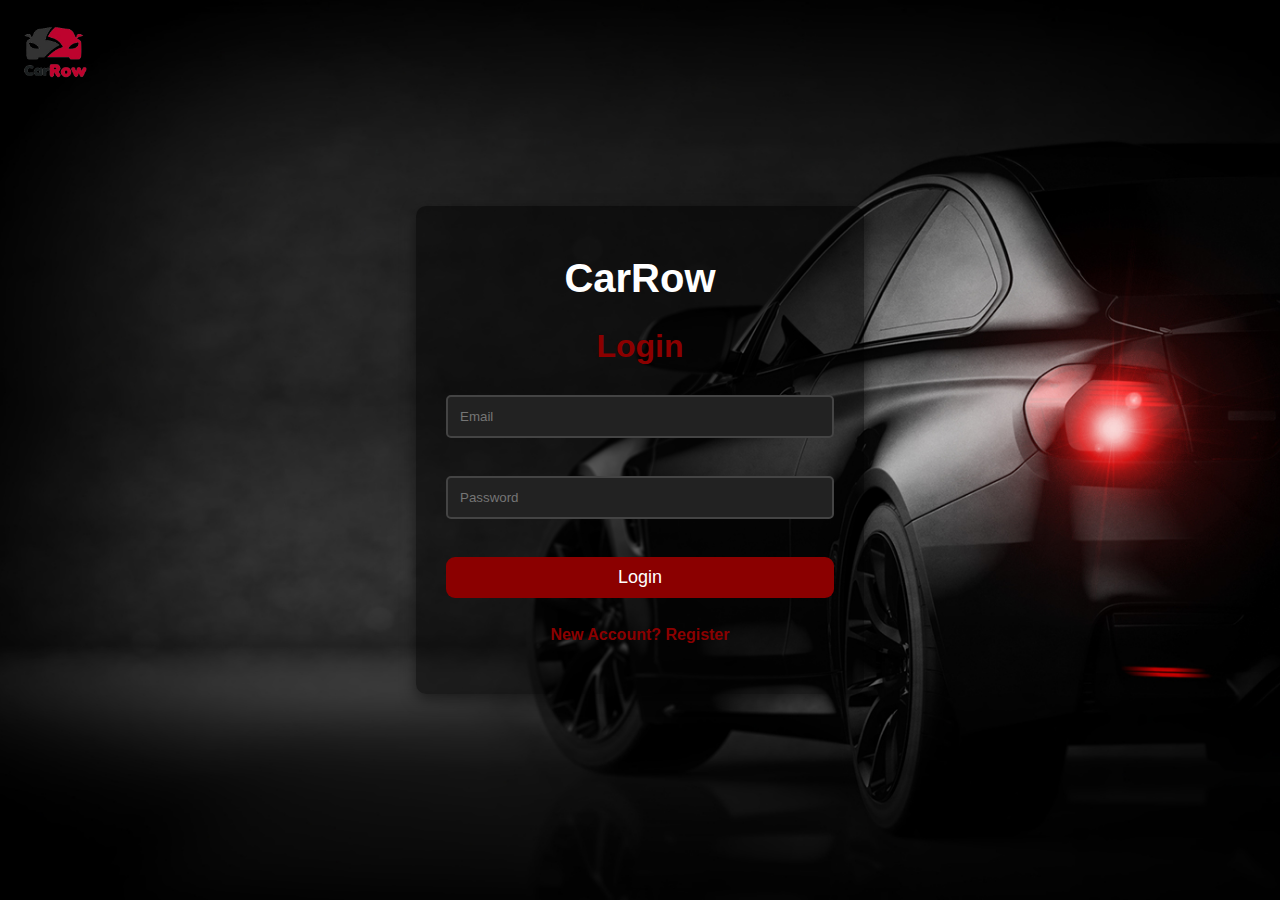
<file: pages/login.html>
<!DOCTYPE html>
<html lang="en">
  <head>
    <meta charset="UTF-8" />
    <title>CarRow - Log In</title>
    <link rel="stylesheet" href="../css/login-style.css" />
    <link rel="icon" href="../images/Logo.ico" type="image/x-icon" />
  </head>
  <body>
    <div class="logo">
      <a href="../index.html"
        ><img src="../images/Logo2.png" alt="CarRow logo"
      /></a>
    </div>
    <div class="loginPage">
      <h1>CarRow</h1>
      <h2>Login</h2>
      <div class="loginForm">
        <div>
          <input type="email" placeholder="Email" name="email" id="email" />
          <p id="emailMsg"></p>
        </div>
        <div>
          <input
            type="password"
            placeholder="Password"
            name="password"
            id="password"
          />
          <p id="passwordMsg"></p>
        </div>
        <button id="loginSubmit" type="submit" onclick="onSubmit()">Login</button>
      </div>
      <p id="loginMsg"></p>
      <a href="register.html">New Account? Register</a>
    </div>

    <script src="../js/login-script.js"></script>
  </body>
  <!-- onsubmit="loginUser(event)" -->
</html>
</file>
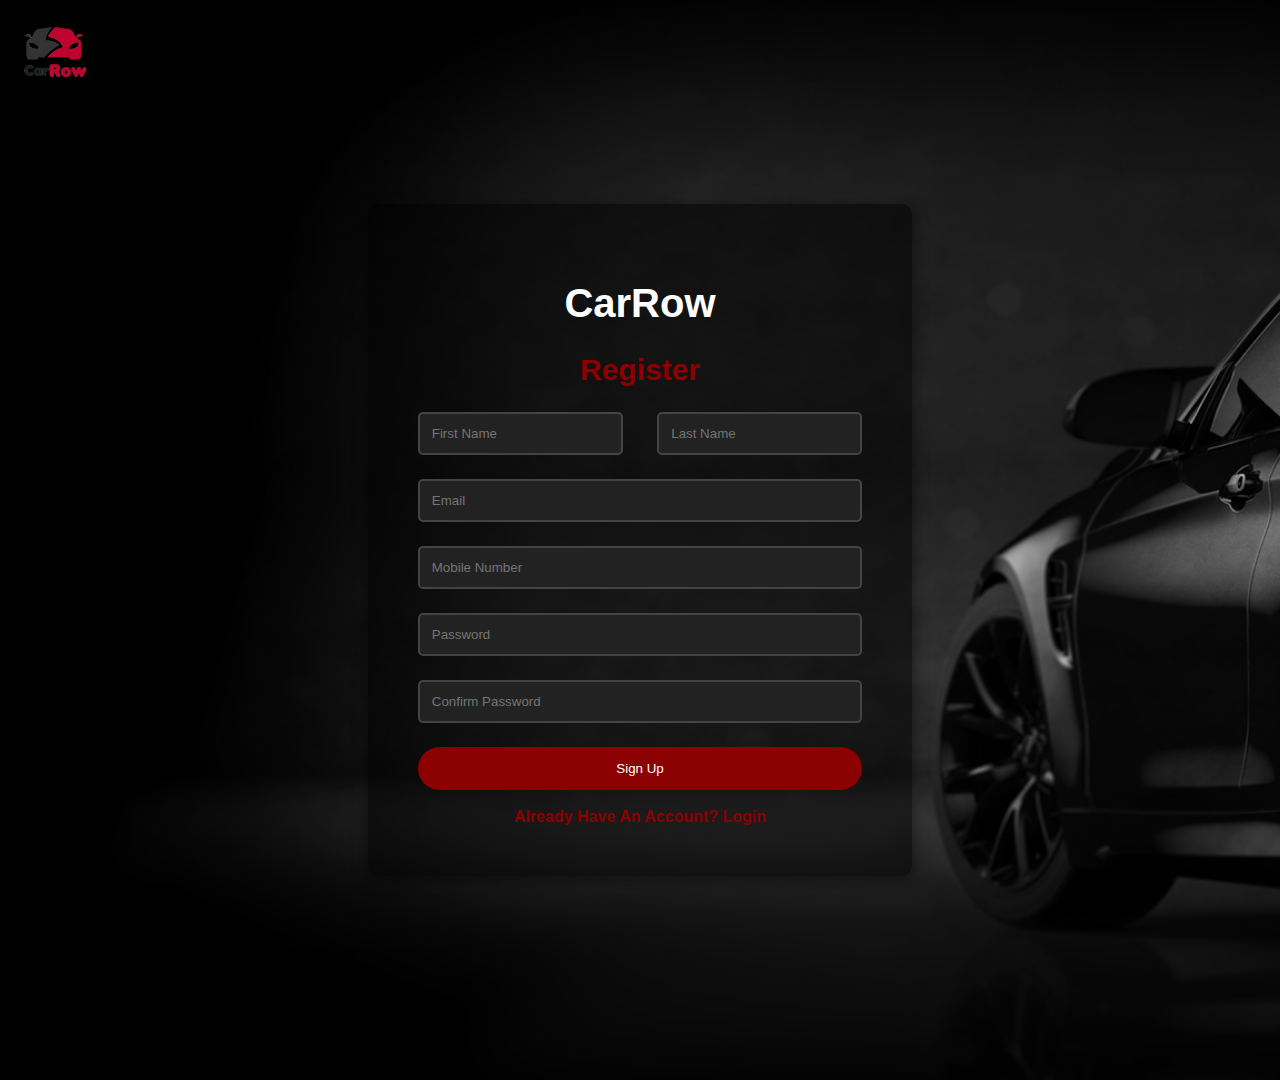
<file: pages/register.html>
<!DOCTYPE html>
<html lang="en" dir="ltr">
<head>
    <meta charset="UTF-8">
    <title>Register</title>
    <link rel="stylesheet" href="../css/register-style.css">
    <link rel="icon" href="../images/Logo.ico" type="image/x-icon">
    
</head>
<body>
    
    <div class="container">

        <div class="logo">
           <a href="../index.html"><img src="../images/Logo2.png" alt="CarRow logo"></a> 
        </div>

        <div class="RegisterForm">
        <h1>CarRow</h1>
        <h2>Register</h2>
        <div class="fn">
            <input type="text" placeholder="First Name" name="firstname" id="firstname">
            <p id="firstnameMsg"></p>
        </div>
        <div class="ln">
            <input type="text"  placeholder="Last Name" name="lastname" id="lastname">
            <p id="secondnameMsg"></p>
        </div>
        <div class="email">
            <input type="email"  placeholder="Email" name="email" id="email">
            <p id="emailMsg"></p>
         </div>
        <div class="num">
            <input type="tel"  placeholder="Mobile Number" name="number" id="number">
            <p id="numberMsg"></p>
        </div>
        <div class="pass">
            <input type="password"  placeholder="Password" name="password" id="password">
            <p id="passwordMsg"></p>
        </div>
        <div class="confirm password">
            <input type="password"  placeholder="Confirm Password" name="confirmpasssword" id="confirmpass">
            <p id="confirmpassMsg"></p>
        </div>
        <div class="submit">
            <button  id="RegisterSubmit" type="submit" onclick="onSubmit()">Sign Up</button>
            <p id="RegisterMsg"></p>
        </div>
        <a href="login.html">Already Have An Account? Login</a>
        </div>
    </div>
    <script src="../js/register-script.js"></script>
</body>
</html>
</file>
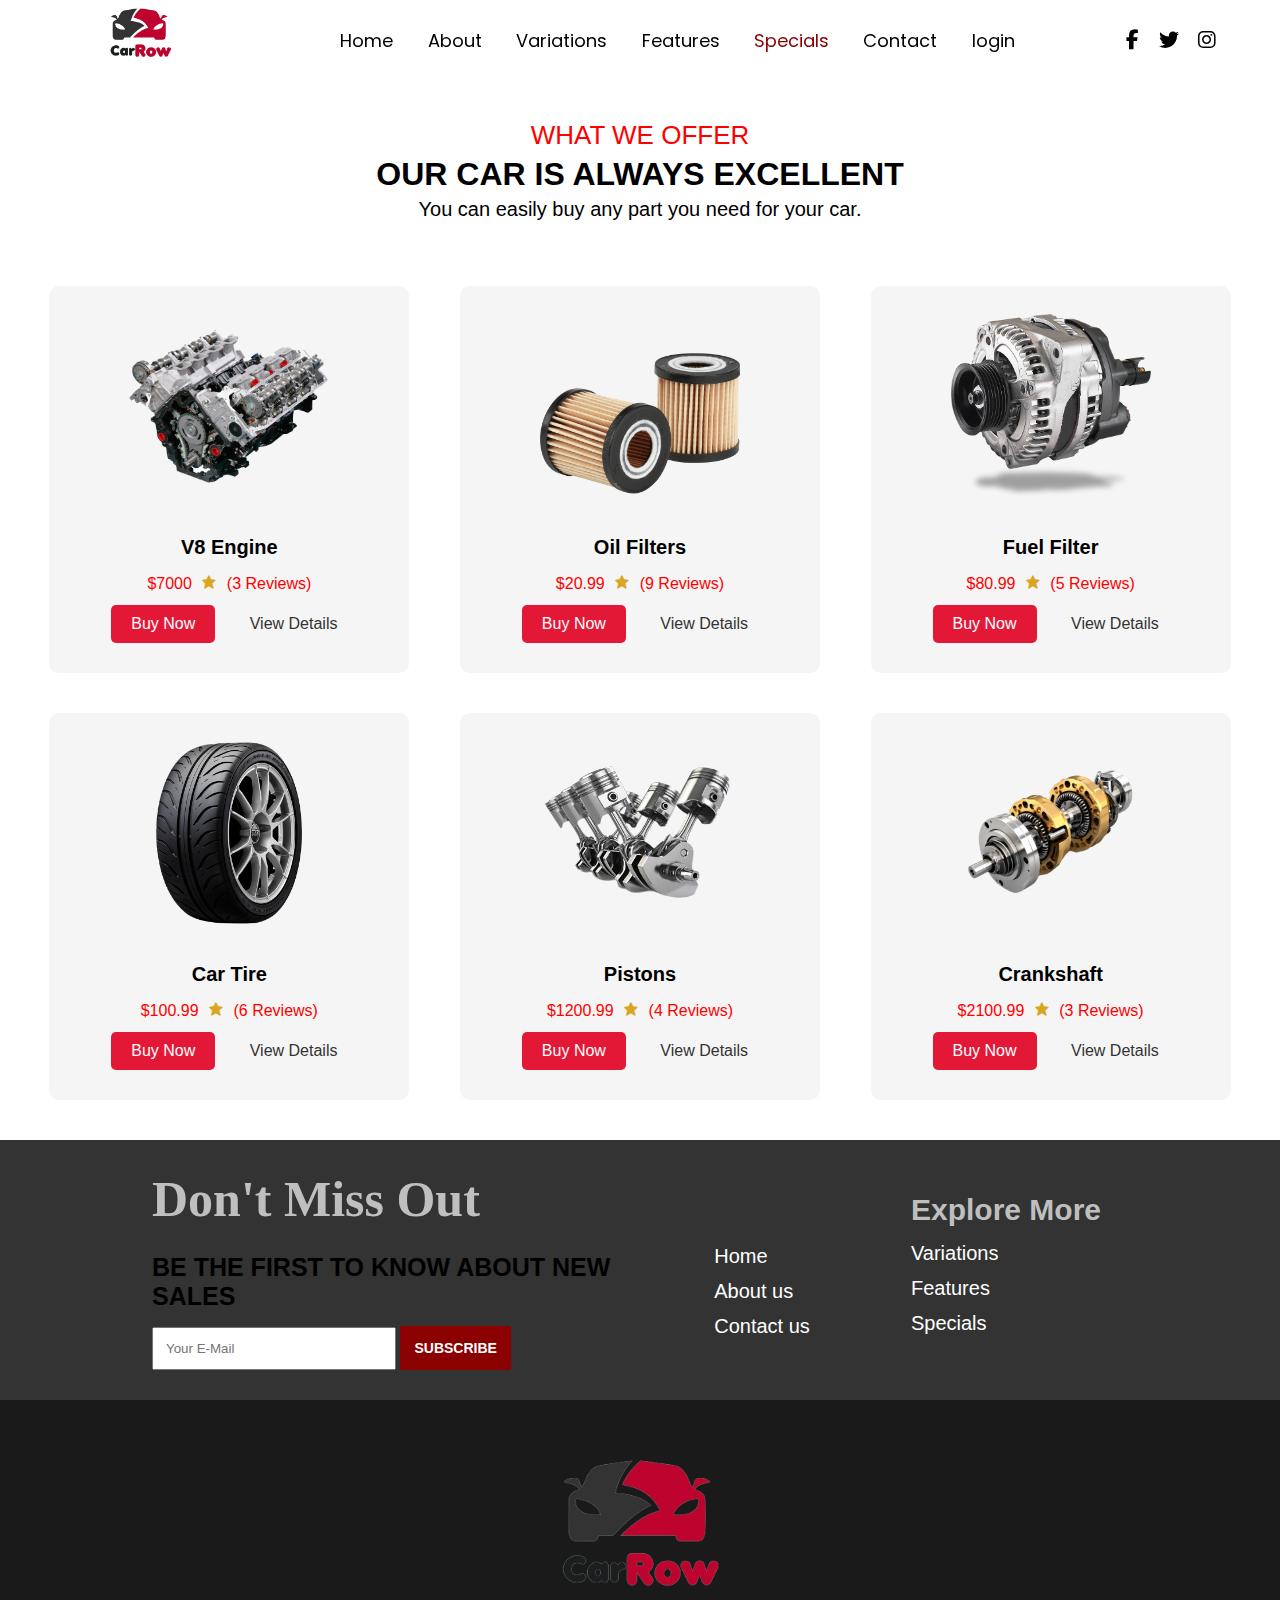
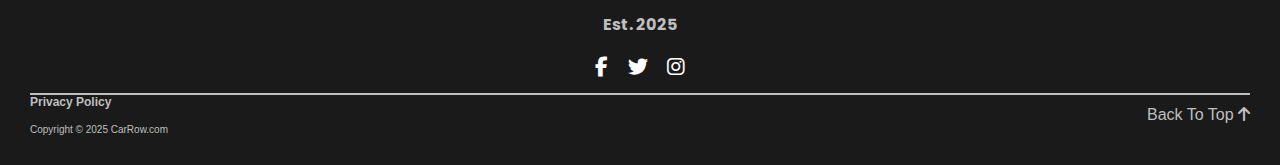
<file: pages/specials.html>
<!DOCTYPE html>
<html lang="en">
  <head>
    <meta charset="UTF-8" />
    <meta name="viewport" content="width=device-width, initial-scale=1.0" />
    <title>CarRow | Specials</title>
    <link rel="stylesheet" href="../css/specials-style.css" />
    <link
      rel="stylesheet"
      href="https://unpkg.com/boxicons@2.1.4/css/boxicons.min.css"
    />
    <link
      rel="stylesheet"
      href="https://cdnjs.cloudflare.com/ajax/libs/font-awesome/6.5.0/css/all.min.css"
    />
    <link rel="stylesheet" href="../css/navbar-footer.css" />
    <link rel="stylesheet" href="../css/specials-style.css" />
    <link rel="icon" href="../images/Logo.ico" type="image/x-icon" />
  </head>

  <body>
    <header class="head" id="#top">
      <nav>
        <a href="../index.html"
          ><img src="../images/Logo.png" alt="CarRow logo" class="logo"
        /></a>
        <div class="menu">
          <a href="../index.html" id="home">Home</a>
          <a href="about.html" id="about">About</a>
          <a href="variations.html" id="variations">Variations</a>
          <a href="features.html" id="features">Features</a>
          <a href="specials.html" id="specials">Specials</a>
          <a href="contact.html" id="contact">Contact</a>
          <a href="login.html" id="login">login</a>
        </div>

        <div class="social">
          <a href="#"><i class="fa-brands fa-facebook-f"></i></a>
          <a href="#"><i class="fa-brands fa-twitter"></i></a>
          <a href="#"><i class="fa-brands fa-instagram"></i></a>
        </div>
      </nav>
    </header>

    <section class="parts" id="parts">
      <div class="heading">
        <span>what we offer</span>
        <h2>Our Car Is Always Excellent</h2>
        <p>You can easily buy any part you need for your car.</p>
      </div>

      <div class="parts-container">
        <div class="box">
          <img src="../images/engine.png" alt="Engine" />
          <h3>V8 Engine</h3>
          <div class="text">
            <span>$7000</span>
            <i class="bx bxs-star"></i>
            <span>(3 Reviews)</span>
          </div>
          <a href="#" class="but">Buy Now</a>
          <a href="#" class="details">View Details </a>
        </div>

        <div class="box">
          <img src="../images/oil filters.png" alt="Oil Filters" />
          <h3>Oil Filters</h3>
          <div class="text">
            <span>$20.99</span>
            <i class="bx bxs-star"></i>
            <span>(9 Reviews)</span>
          </div>
          <a href="#" class="but">Buy Now</a>
          <a href="#" class="details">View Details </a>
        </div>

        <div class="box">
          <img src="../images/fuel filter.png" alt="Fuel Filter" />
          <h3>Fuel Filter</h3>
          <div class="text">
            <span>$80.99</span>
            <i class="bx bxs-star"></i>
            <span>(5 Reviews)</span>
          </div>
          <a href="#" class="but">Buy Now</a>
          <a href="#" class="details">View Details </a>
        </div>

        <div class="box">
          <img src="../images/car tire.png" alt="Car Tire" />
          <h3>Car Tire</h3>
          <div class="text">
            <span>$100.99</span>
            <i class="bx bxs-star"></i>
            <span>(6 Reviews)</span>
          </div>
          <a href="#" class="but">Buy Now</a>
          <a href="#" class="details">View Details </a>
        </div>

        <div class="box">
          <img src="../images/pistons.png" alt="Pistons" />
          <h3>Pistons</h3>
          <div class="text">
            <span>$1200.99</span>
            <i class="bx bxs-star"></i>
            <span>(4 Reviews)</span>
          </div>
          <a href="#" class="but">Buy Now</a>
          <a href="#" class="details">View Details </a>
        </div>

        <div class="box">
          <img src="../images/crankshaft.png" alt="Crankshaft" />
          <h3>Crankshaft</h3>
          <div class="text">
            <span>$2100.99</span>
            <i class="bx bxs-star"></i>
            <span>(3 Reviews)</span>
          </div>
          <a href="#" class="but">Buy Now</a>
          <a href="#" class="details">View Details </a>
        </div>
      </div>
    </section>
    <footer>
      <div class="foot1">
        <div class="footcontainer">
          <div class="subscribe">
            <form>
              <h1>Don't Miss Out</h1>
              <h3>Be the first to know about new sales</h3>
              <input
                type="email"
                placeholder="Your E-Mail"
                name="subscribe_email"
                required
              />
              <button type="submit">subscribe</button>
            </form>
          </div>
          <div class="bars">
            <div class="main">
              <ul>
                <li><a href="../index.html">Home</a></li>
                <li><a href="about.html">About us</a></li>
                <li><a href="contact.html">Contact us</a></li>
              </ul>
            </div>
            <div class="explore">
              
              <ul>
                <h4>Explore More</h4>
                <li><a href="variations.html">Variations</a></li>
                <li><a href="features.html">Features</a></li>
                <li><a href="specials.html">Specials</a></li>
              </ul>
            </div>
          </div>
        </div>
      </div>

      <div class="foot2">
        <img src="../images/Logo2.png" alt="CarRow Logo" />
        <p>Est. 2025</p>

        <div class="social">
          <a href="#"><i class="fa-brands fa-facebook-f"></i></a>
          <a href="#"><i class="fa-brands fa-twitter"></i></a>
          <a href="#"><i class="fa-brands fa-instagram"></i></a>
        </div>

        <div class="last">
          <div class="policy">
            <a href="#"><p id="Privacy">Privacy Policy</p></a>
            <p id="Copyright">Copyright © 2025 CarRow.com</p>
          </div>
          <div class="top">
            <a href="#top">Back To Top <i class="fa-solid fa-arrow-up"></i></a>
          </div>
        </div>
      </div>
    </footer>

    <script src="../js/navbar-script.js"></script>
  </body>
</html>
</file>
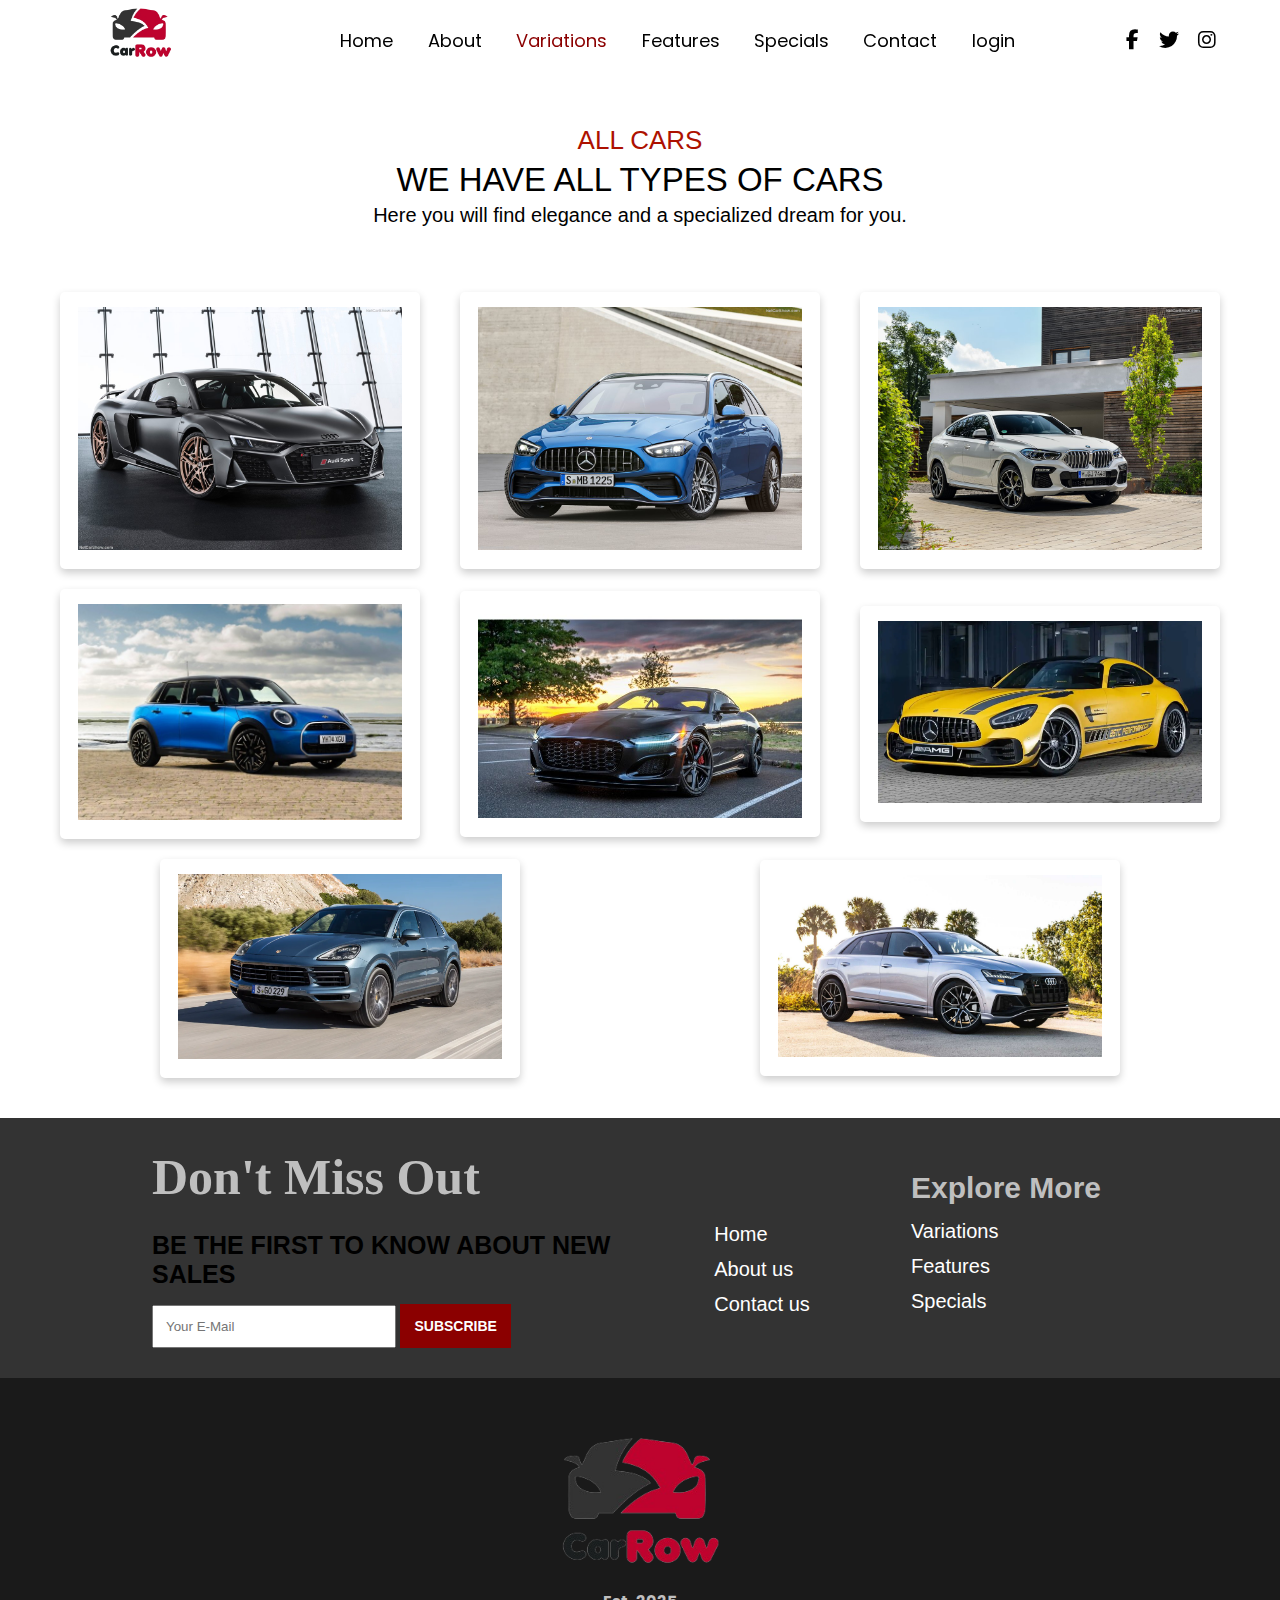
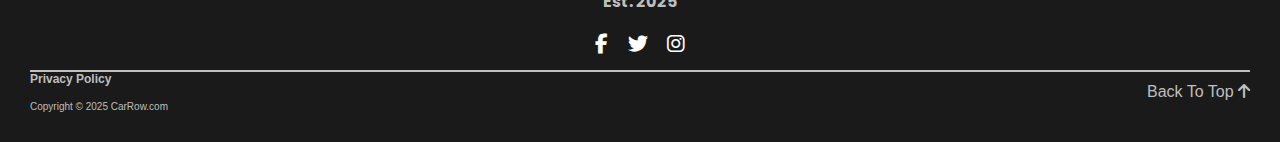
<file: pages/variations.html>
<!DOCTYPE html>
<html lang="en">
  <head>
    <meta charset="UTF-8" />
    <meta name="viewport" content="width=device-width, initial-scale=1.0" />
    <title>CarRow | Variations</title>
    <link
      rel="stylesheet"
      href="https://cdnjs.cloudflare.com/ajax/libs/font-awesome/6.5.0/css/all.min.css"
    />
    <link rel="stylesheet" href="../css/navbar-footer.css" />
    <link rel="stylesheet" href="../css/variations.css" />
    <link rel="icon" href="../images/Logo.ico" type="image/x-icon" />
  </head>
  <body>
    <header class="head">
      <nav>
        <a href="../index.html"
          ><img src="../images/Logo.png" alt="CarRow logo" class="logo"
        /></a>
        <div class="menu">
          <a href="../index.html" id="home">Home</a>
          <a href="about.html" id="about">About</a>
          <a href="variations.html" id="variations">Variations</a>
          <a href="features.html" id="features">Features</a>
          <a href="specials.html" id="specials">Specials</a>
          <a href="contact.html" id="contact">Contact</a>
          <a href="login.html" id="login">login</a>
        </div>

        <div class="social">
          <a href="#"><i class="fa-brands fa-facebook-f"></i></a>
          <a href="#"><i class="fa-brands fa-twitter"></i></a>
          <a href="#"><i class="fa-brands fa-instagram"></i></a>
        </div>
      </nav>
    </header>

    <div class="header">
      <p class="p1">all cars<br /></p>
      <p class="p2">we have all types of cars<br /></p>
      <p class="p3">
        Here you will find elegance and a specialized dream for you.<br />
      </p>
    </div>

    <div class="container">
      <div class="images">
        <a href="features.html#audiR8">
          <img src="../images/Audi-R8.webp" alt="AUDI R8" class="image1" />
          <div class="overlay">
            <div class="desc">
              audi r8<br /><br />engine: 5204cc<br />Tank: 73 Litres<br />Cylinders:
              10<br />price: 253,000$
            </div>
          </div>
        </a>
      </div>

      <div class="images">
        <a href="features.html#benzC43">
          <img src="../images/Benz-C43.webp" alt="BENZ C43" class="image1" />
          <div class="overlay">
            <div class="desc">
              MERCEDES BENZ C43<br /><br />engine: 1991cc<br />Tank: 66
              Litres<br />Cylinders: 4<br />price: 68,000$
            </div>
          </div>
        </a>
      </div>

      <div class="images">
        <a href="features.html#bmwX6">
          <img src="../images/Bmw-X6.webp" alt="BMW X6" class="image1" />
          <div class="overlay">
            <div class="desc">
              BMW X6<br /><br />engine: 2998cc<br />Tank: diesel<br />Cylinders:
              6<br />price: 95,000$
            </div>
          </div>
        </a>
      </div>

      <div class="images">
        <a href="features.html#mini">
          <img
            src="../images/minicooper.jpg"
            alt="MINI COOPER"
            class="image1"
          />
          <div class="overlay">
            <div class="desc">
              MINI COOPER 5-DOOR<br /><br />engine: 1496cc<br />Tank: 44
              Litres<br />Cylinders: 3<br />price: 41,000$
            </div>
          </div>
        </a>
      </div>

      <div class="images">
        <a href="features.html#f-type">
          <img
            src="../images/2024_Jaguar_F-Type.jpg"
            alt="JAGUAR F-TYPE"
            class="image1"
          />
          <div class="overlay">
            <div class="desc">
              JAGUAR F-TYPE<br /><br />engine: 5000cc<br />Tank: 70 Litres<br />Cylinders:
              8<br />price: 115,000$
            </div>
          </div>
        </a>
      </div>

      <div class="images">
        <a href="features.html#benzGT">
          <img src="../images/Benz-GT.webp" alt="BENZ GT" class="image1" />
          <div class="overlay">
            <div class="desc">
              mercedes benz gt<br /><br />engine: 3928cc<br />Tank: 75 Litres<br />Cylinders:
              8<br />price: 192,000$
            </div>
          </div>
        </a>
      </div>

      <div class="images">
        <a href="features.html#cayenne">
          <img
            src="../images/porsche.webp"
            alt="PORSCHE CAYENNE S"
            class="image1"
          />
          <div class="overlay">
            <div class="desc">
              PORSCHE CAYENNE S<br /><br />engine: 2500cc<br />Tank: 75
              Litres<br />Cylinders: 6<br />price: 296,000$
            </div>
          </div>
        </a>
      </div>

      <div class="images">
        <a href="features.html#audiSQ8">
          <img src="../images/Audi-SQ8.webp" alt="AUDI SQ8" class="image1" />
          <div class="overlay">
            <div class="desc">
              audi sq8<br /><br />engine: 4000cc<br />Tank: 82 Litres<br />Cylinders:
              8<br />price: 114,000$
            </div>
          </div>
        </a>
      </div>
    </div>

    <footer>
      <div class="foot1">
        <div class="footcontainer">
          <div class="subscribe">
            <form>
              <h1>Don't Miss Out</h1>
              <h3>Be the first to know about new sales</h3>
              <input
                type="email"
                placeholder="Your E-Mail"
                name="subscribe_email"
                required
              />
              <button type="submit">subscribe</button>
            </form>
          </div>
          <div class="bars">
            <div class="main">
              <ul>
                <li><a href="../index.html">Home</a></li>
                <li><a href="about.html">About us</a></li>
                <li><a href="contact.html">Contact us</a></li>
              </ul>
            </div>
            <div class="explore">
              <ul>
                <h4>Explore More</h4>
                <li><a href="variations.html">Variations</a></li>
                <li><a href="features.html">Features</a></li>
                <li><a href="specials.html">Specials</a></li>
              </ul>
            </div>
          </div>
        </div>
      </div>

      <div class="foot2">
        <img src="../images/Logo2.png" alt="CarRow Logo" />
        <p>Est. 2025</p>

        <div class="social">
          <a href="#"><i class="fa-brands fa-facebook-f"></i></a>
          <a href="#"><i class="fa-brands fa-twitter"></i></a>
          <a href="#"><i class="fa-brands fa-instagram"></i></a>
        </div>

        <div class="last">
          <div class="policy">
            <a href="#"><p id="Privacy">Privacy Policy</p></a>
            <p id="Copyright">Copyright © 2025 CarRow.com</p>
          </div>
          <div class="top">
            <a href="#top">Back To Top <i class="fa-solid fa-arrow-up"></i></a>
          </div>
        </div>
      </div>
    </footer>

    <script src="../js/navbar-script.js"></script>
  </body>
</html>
</file>
<file: css/navbar-footer.css>
@import url("https://fonts.googleapis.com/css2?family=Poppins:wght@300;400;500;600;700;800;900&display=swap");

                                                /*NAVBAR*/
.head {
  position: fixed;
  z-index: 100;
  top: 0;
  left: 0;
  right: 0;
  background-color: transparent;
  transition: background-color 0.3s;
}

nav .menu a {
  font-family: "Poppins", sans-serif;
  color: #fff;
  font-size: 18px;
  margin-left: 30px;
  position: relative;
}

header nav {
  width: 90%;
  margin: auto;
  display: flex;
  justify-content: space-between;
  align-items: center;
  height: 80px;
}

header nav .logo {
  width: 150px;
}

nav .menu a::after {
  content: "";
  position: absolute;
  bottom: -6px;
  left: 0;
  width: 0;
  height: 3px;
  background: darkred;
  transition: 0.4s;
}

nav .menu a:hover::after {
  width: 100%;
}

.social a i {
  color: #fff;
  font-size: 20px;
  margin-left: 15px;
}
.social a:hover .fa-facebook-f {
  color: #1877f2;
  transform: scale3d(1.3, 1.3, 1.3);
}
.social a:hover .fa-twitter {
  color: #1da1f2;
  transform: scale3d(1.3, 1.3, 1.3);
}
.social a:hover .fa-instagram {
  color: #e1306c;
  transform: scale3d(1.3, 1.3, 1.3);
}

.scrolled {
  background-color: #fff;
}

.scrolled .menu a
{
  color: black;
}

.scrolled .social a i {
  color: black;
}

/*****************************************************************************************************************/

                                               /*FOOTER*/

.foot1{
  background-color: #333;
  padding: 30px;
}

.footcontainer{
  margin: auto;
  width: 80%;
  display: flex;
}

.foot1 ul{
  list-style-type: none;
}

.foot1 ul a{
  color: #fff;
  display: inline-block;
  padding-bottom: 12px;
  font-size: 20px;
}

.foot1 a:hover{
  color: #4d4d4d;
}

.subscribe{
  width: 50%;
  
}
.subscribe h1{
  font-size: 50px;
  padding-bottom: 25px;
  font-family: 'Times New Roman', Times, serif;
  color: #bfbfbf;
}

.subscribe h3{
  font-size: 25px;
  padding-bottom: 15px;
  text-transform: uppercase;
}

.subscribe input{
  padding: 12px ;
  width: 50%;
}

.subscribe button{
  padding: 12px;
  font-size: 14px;
  text-transform: uppercase;
  cursor: pointer;
  font-weight: bold;
  background-color: darkred;
  color: #fff;
  border: 2px solid transparent;
}

.subscribe button:hover{
  background-color:  #c41530;
}

.bars{
  width: 50%;
  display: flex;
  justify-content: space-evenly;
  align-items: center;
}

.bars .main{
  width: 50%;
  padding-top: 55px;
  display: flex;
  justify-content: center;
}

.bars .explore{
  width: 50%;
  display: flex; 
  justify-content: center;
}

.bars .explore h4{
  padding-bottom: 15px;
  font-size: 30px;
  color: #bfbfbf;
}

.foot2{
  text-align: center;
  background-color:#1a1a1a  ;
  padding: 30px;
}

.foot2 img
{
  width: 200px;
}

.foot2 > p {
  padding-bottom: 20px;
  font-family: "Poppins", sans-serif;
  font-weight: bold;
  color: #bfbfbf;
}

.foot2 .social{
  padding-bottom: 15px;
}

.foot2 .social i{
  margin-left: 0px;
}

.foot2 i.fa-twitter {
  margin: 0 15px;
}

.last{
  display: flex;
  justify-content: space-between;
  align-items: center;
  border-top: 2px solid #bfbfbf ;
}

.policy{
  text-align: left;
  font-family: "Poppins", sans-serif;
}

.policy #Privacy{
  font-size: 12px;
  font-weight: bold;
  color:#bfbfbf;
  padding-bottom: 15px;

}

.policy #Privacy:hover,.top a:hover{
  color: #333;
}

.policy #Copyright{
  font-size: 10px;
  color: #bfbfbf;
}

.top a{
  color:#bfbfbf;
}
</file>
<file: css/about-style.css>
* {
  box-sizing: border-box;
  text-decoration: none;
  font-family: "Alegreya";
  scroll-behavior: smooth;
  margin: 0;
  padding: 0;
}

.about p {
  font-family: "Alegreya Sans";
  font-size: 18px;
}

.menu #about,
span {
  color: darkred;
}

.container {
  margin: 100px auto;
  width: 90%;
}

.container h1 {
  font-size: 200px;
  font-family: Arial, Helvetica, sans-serif;
}

.all {
  width: 100%;
  display: flex;
  justify-content: space-between;
}

.us,
.img2 {
  width: 24%;
}

.img1 {
  width: 48%;
}

.us h4 {
  padding-bottom: 30px;
  font-size: 25px;
}

.us p{
    font-size: 20px;
}

.about img {
  width: 100%;
  border: 2px solid transparent;
  border-radius: 30px;
}

.img2 img {
  height: 50%;
}

.img2 h4 {
  font-size: 45px;
  text-align: center;
}

.container2 {
  margin: auto;
  width: 80%;
  display: flex;
  justify-content: space-between;
  align-items: center;
  margin-bottom: 100px;
}

.container2 p {
  padding-top: 20px;
  padding-bottom: 40px;
}

.service,
.text {
  width: 40%;
}

.service h2 {
  font-size: 70px;
}

.text h3 {
  font-size: 30px;
}

.text #last {
  padding-bottom: 0;
}

nav .menu a {
  color: black;
}

nav .social a i {
  color: black;
}
.scrolled {
  background-color: black;
}

.scrolled .menu a {
  color: #fff;
}

.scrolled .social a i {
  color: #fff;
}
</file>
<file: css/contact-style.css>
* {
  margin: 0;
  padding: 0;
  box-sizing: border-box;
  text-decoration: none;
  font-family: Arial, Helvetica, sans-serif;
  scroll-behavior: smooth;
}

.menu #contact {
  color: darkred;
}

.Contact {
  color: white;
  margin: 15px 0;   
  font-weight: 700px;
  font-size: 30px;
  text-align: center;
}

.Message {
  color: white;
  opacity: 0.75;
  font-size: 15px;    
  font-weight: 600px;
  padding-top: 10px;
}

.FormWrapper {
  background-color: rgba(255, 255, 255, 0.1);
  padding: 20px;
  border-radius: 15px;
  width: 650px;
}
.Container {
  display: flex;
  padding: 100px;
  align-items: center;
  justify-content: center;
  background: linear-gradient(rgba(0, 0, 0, 0.6), rgba(0, 0, 0, 0.6)),
    url(../images/Ferrari.png) no-repeat center/cover;
}

.Container .FormWrapper input {
  outline: none;
  border: none;
  font-size: 15px;
  padding-left: 10px;
  height: 25px;
  background: none;
  outline: none;
  margin-bottom: 15px;
  margin-right: 6px;
  border-bottom: 3px solid darkred;
  text-align: center;
  color: white;
  caret-color: white;
}

.FormWrapper input::placeholder
.FormWrapper textarea::placeholder { 
  color: white;
  opacity: 0.85;
}

.FormWrapper input:focus::placeholder
.FormWrapper textarea:focus::placeholder {
  opacity: 0;
  transition: opacity 0.3s ease;
}

.FormWrapper textarea {
  width: 100%;
  height: 120px;
  padding: 10px;
  background: rgba(255, 255, 255, 0.15);
  border: 2px solid darkred;
  border-radius: 8px;
  color: white;
  resize: vertical;
  margin-top: 10px;
  font-size: 15px;
}

#button {
  display: block;
  margin-top: 15px;
  width: 100%;
  background-color: black;
  color: white;
  font-weight: bold;
  border: none;
  border-radius: 8px;
  cursor: pointer;
  transition: 0.3s ease;
  text-align: center;
}

#button:hover {
  background-color: darkred;
}

.CardContainer {
  display: flex;
  justify-content: center;
  align-items: center;
  height: 100vh;
  background: linear-gradient(to right, #000 0%, #000 50%, #8b0000 100%);
  gap: 50px;
}

.card1 {
  min-height: 450px;
  padding: 20px;
  border-radius: 36px;
  border: 2px solid black;
  box-shadow: 0 0 10px 4px rgba(139, 0, 0, 0.2);
  width: 30%;
  background-color: black;
  margin-top: 10px;
  text-align: center;
  font-weight: bold;
  margin-bottom: 50px;
  transition: 0.7s ease;
}

.card1:hover {
  transform: scale(1.04);
}

.card1 .icon {
  color: white;
  font-size: 70px;
  padding-top: 20px;
}

.card1 .content h4 {
  color: white;
  font-size: 30px;
  padding-top: 15px;
}

.card1 .content p {
  color: white;
  font-size: 15px;
  padding-top: 55px;
}
.socialicons i {
  color: white;
  font-size: 30px;
  margin: 30px 15px;
  transition: 0.3s ease;
}

.socialicons a:hover i {
  color: darkred;
}
</file>
<file: css/features-style.css>
* {
  box-sizing: border-box;
  margin: 0;
  padding: 0;
  font-family: Arial, Helvetica, sans-serif;
  text-decoration: none;
  scroll-behavior: smooth;
  color: #fff;
}

body{
    background: linear-gradient(to right, #000 0%, #000 50%, #8b0000 100%);
}

.menu #features {
  color: darkred;
}

.container {
  width: 90%;
  margin: auto;
}

.header {
  margin-top: 100px;
  padding: 20px;
  text-align: center;
}

.header h3 {
  color: rgb(173, 17, 0);
  margin: 5px 10px;
  font-size: 26px;
}

.header h4 {
  margin: 5px 10px;
  font-size: 33px;
}

.header p{
  margin: 5px 10px;
  font-size: 20px;
}

.car {
  border-bottom: 2px solid;
}

.car h1 {
  text-align: center;
  font-size: 50px;
  margin-top: 30px;
}

.car h2 {
  text-align: center;
  font-size: 30px;
  padding-bottom: 20px;
}

.car i{
    color: darkred;
}

.all {
  display: flex;
  justify-content: space-between;
  align-items: center;
  margin: 30px 0;
}

.features {
  width: 40%;
}

.features p {
  padding: 5px;
  font-size: 25px;
}

.features span{
    font-weight: bold;
    font-size: 27px;
}

.text {
  width: 100%;
  display: flex;
  align-items: center;
}

.video {
  width: 40%;
}

.video iframe {
  width: 100%;
  border: 2px solid transparent;
  border-radius: 20px;
}

.buy {
  text-align: center;
  margin-bottom: 30px;
}

.buy button {
  padding: 12px;
  font-size: 14px;
  text-transform: uppercase;
  cursor: pointer;
  font-weight: bold;
  background-color: darkred;
  color: #fff;
  border: 2px solid transparent;
  border-radius: 5px;
}

.buy button:hover {
  background-color: #c41530;
}

.car#last{
    border: none;
}
</file>
<file: css/login-style.css>
* {
  box-sizing: border-box;
}

body {
  margin: 0;
  font-family: Arial, sans-serif;
  height: 100vh;
  display: flex;
  justify-content: center;
  align-items: center;
  background: url(../images/Light-On.jpg) no-repeat center center/cover;
  background-size: cover;
  color: white;
  transition: background-color 0.3s ease;
}

.logo img {
  position: absolute;
  top: 0;
  left: 0;
  width: 110px;
  padding: 15px;
}

.loginPage {
  width: 35%;
  margin: auto;
  padding: 50px 30px;
  background-color: rgba(0, 0, 0, 0.5);
  border-radius: 10px;
  text-align: center;
  box-shadow: 0 5px 15px rgba(0, 0, 0, 0.5);
}

.loginForm{
    margin-top: 30px;
    display: flex;
    flex-direction: column;
    gap: 24px;
}

h1 {
  font-size: 40px;
  font-weight: bold;
  color: #fff;
  margin-top: 0px;
}

h2 {
  margin-top: 5px;
  margin-bottom: 0px;
  font-size: 32px;
  color: darkred;
  font-weight: bold;
}

input {
  width: 100%;
  padding: 12px;
  border: 2px solid #444;
  border-radius: 5px;
  background-color: #222;
  color: #fff;
  transition: all 0.3s;
}

input:focus {
  border: 1px solid darkred;
  background-color: #333;
}

button {
  width: 100%;
  padding: 10px;
  margin-bottom: 10px;
  background-color: darkred;
  color: white;
  border: none;
  border-radius: 9px;
  cursor: pointer;
  transition: background-color 0.3s;
  font-size: 18px;
}

button:hover {
  background-color: #a51d1de1;
}

a {
  color: darkred;
  text-decoration: none;
  font-weight: bold;
}

a:hover {
  text-decoration: underline;
}

p {
  margin-top: 6px;
  font-size: 14px;
  color: darkred;
  text-align:start;
}


p#loginMsg{
  text-align: center;
  color: red;
  font-size: 18px;
}
</file>
<file: css/register-style.css>
* {
  box-sizing: border-box;
  font-family: Arial, sans-serif;
}

body {
  margin: 0;
}

.logo img {
  position: absolute;
  top: 0;
  left: 0;
  width: 110px;
  padding: 15px;
}

h1 {
  font-size: 40px;
  font-weight: bold;
  color: #fff;
}

h2 {
  font-size: 30px;
  color: darkred;
}

.container {
  display: flex;
  justify-content: center;
  align-items: center;
  text-align: center;
  height: 120vh;
  background-image: url(../images/Light-Off.jpg);
  background-size: cover;
  background-repeat: no-repeat;
}

.RegisterForm {
  margin: auto;
  padding: 50px;
  background-color: rgba(0, 0, 0, 0.5);
  border-radius: 10px;
  box-shadow: 0 5px 15px rgba(0, 0, 0, 0.5);
}

.fn {
  display: inline-block;
  margin-right: 30px;
}

.ln {
  display: inline-block;
}

input {
  width: 100%;
  padding: 12px;
  border: 2px solid #444;
  border-radius: 5px;
  background-color: #222;
  color: #fff;
  margin-bottom: 10px;
}

button {
  width: 100%;
  padding: 12px;
  border: 2px solid transparent;
  border-radius: 30px;
  background-color: darkred;
  cursor: pointer;
  color: #fff;
}

button:hover {
  background-color: #a51d1de1;
}

a {
  color: darkred;
  text-decoration: none;
  font-weight: bold;
}

a:hover {
  text-decoration: underline;
}

p {
  font-size: 14px;
  color: darkred;
  text-align: start;
}

p#RegisterMsg {
  text-align: center;
  font-size: 18px;
  color: red;
}
</file>
<file: css/specials-style.css>
* {
    box-sizing: border-box;
    margin: 0;
    padding: 0;
    font-family:Arial, Helvetica, sans-serif;
    text-decoration: none;   
    scroll-behavior: smooth;
}

.menu #specials {
    color: darkred;     
}

.parts{
    margin-top: 100px;    
}

.parts span{
    color: red;  
}

.parts-container i {
    color: goldenrod;  
}

.heading {
    text-align: center;      
    padding: 20px;
}

.heading span{
    text-transform: uppercase;
    font-size: 26px;
    font-weight: 18px;
    margin: 5px 10px;
}

.heading h2 {
    text-transform: uppercase;
    font-size: 32px;         
    margin: 5px 10px;
}

.heading p{
  font-size: 20px;
  font-style:bold;
  margin: 5px 10px;
}

.parts-container {
    padding: 20px;
    gap: 2rem; 
    margin: 20px;
    display: flex;
    justify-content: space-around;
    align-items: center;
    flex-wrap: wrap;
    row-gap: 40px;
}

.box {
    background: #f5f5f5;
    padding: 20px;
    border-radius: 10px;
    text-align: center;
    transition: 0.3s;
    width: 30%; 
}

.box img {
    width: 200px;
    height: 200px;
    object-fit: contain;
    margin-bottom: 16px; 
    transition: transform 0.3s;
}

.box:hover {
    box-shadow: 0 5px 15px rgba(0, 0, 0, 0.1);
}

.box:hover img{
    transform: scale(1.1);
}

.box h3 {
    margin: 10px 0;
    font-size: 20px; 
}

.but {
    display: inline-block;
    padding: 10px 20px;
    background: #e31837;
    color: white;
    text-decoration: none;
    border-radius: 5px;
    margin: 10px;
    transition: 0.3s;
}

.but:hover {
    background: #c41530;
}

.details {
    display: inline-block;
    padding: 10px 20px;
    color: #333;
    text-decoration: none;
}

.details:hover {
    color: #e31837;
}

.bx {
    margin: 5px;
}
 
nav .menu a {
    color: black;
}

nav .social a i {
    color: black;
    
}
.scrolled {
    background-color: black;
}
  
.scrolled .menu a
{
    color: #fff;
}
  
.scrolled .social a i {
    color: #fff;
}
</file>
<file: css/variations.css>
*{
  box-sizing: border-box;
  margin: 0;
  padding: 0;
  font-family:Arial, Helvetica, sans-serif;
  text-decoration: none;
  scroll-behavior: smooth;
}

.menu #variations{
  color: darkred;
}

.header {
  background-color:#ffffff;
  padding: 20px;
  margin-top: 100px;
  text-align: center;
}

.header .p1 {
  text-transform: uppercase;
  color: rgb(173, 17, 0);
  margin: 5px 10px;
  font-size: 26px;
  font-weight: 18px;
}

.header .p2 {
  text-transform: uppercase;
  margin: 5px 10px;
  font-size: 33px;
}

.header .p3 {
  margin: 5px 10px;
  font-size: 20px;
} 

.container{
  display: flex;
  flex-wrap: wrap;
  justify-content: space-around;
  align-items: center;
  row-gap: 20px;
  margin: 20px;
  padding: 20px;
}

.images {
  border-radius: 5px;
  box-shadow: 0 4px 8px rgba(0, 0, 0, 0.2);
  transition: transform 0.2s;
  width: 30%;
  text-align: center;
}

.images:hover{
border:3px solid rgb(132, 4, 0);
Transform: scale(1.1);
}

.images img {
border-radius: 10px;
width: 90%;
padding: 15px 0;
}

.images .desc {
  text-transform: uppercase;
  padding: 5px 5PX;
  text-align:center;
  font-size: 18px;
  font-weight: bold;
  word-spacing: normal;
  letter-spacing: 0.5px;
}

.overlay {
  position: absolute;
  top: 0;
  bottom: 0;
  left: 0;
  right: 0;
  height: 100%;
  width: 100%;
  opacity: 0;
  transition: .5s ease;
  background-color: rgba(0, 0, 0, 0.5);
}

.images{
  position: relative;
}

.container .overlay:hover {
    opacity:1;
}


.desc {
  color: white;
  font-size: 20px;
  position: absolute;
  top: 50%;
  left: 50%;
  transform: translate(-50%, -50%);
  -ms-transform: translate(-50%, -50%);
}

nav .menu a {
    color: black;
}

nav .social a i {
    color: black;
    
}
.scrolled {
    background-color: black;
  }
  
  .scrolled .menu a
  {
    color: #fff;
  }
  
  .scrolled .social a i {
    color: #fff;
  }
</file>
